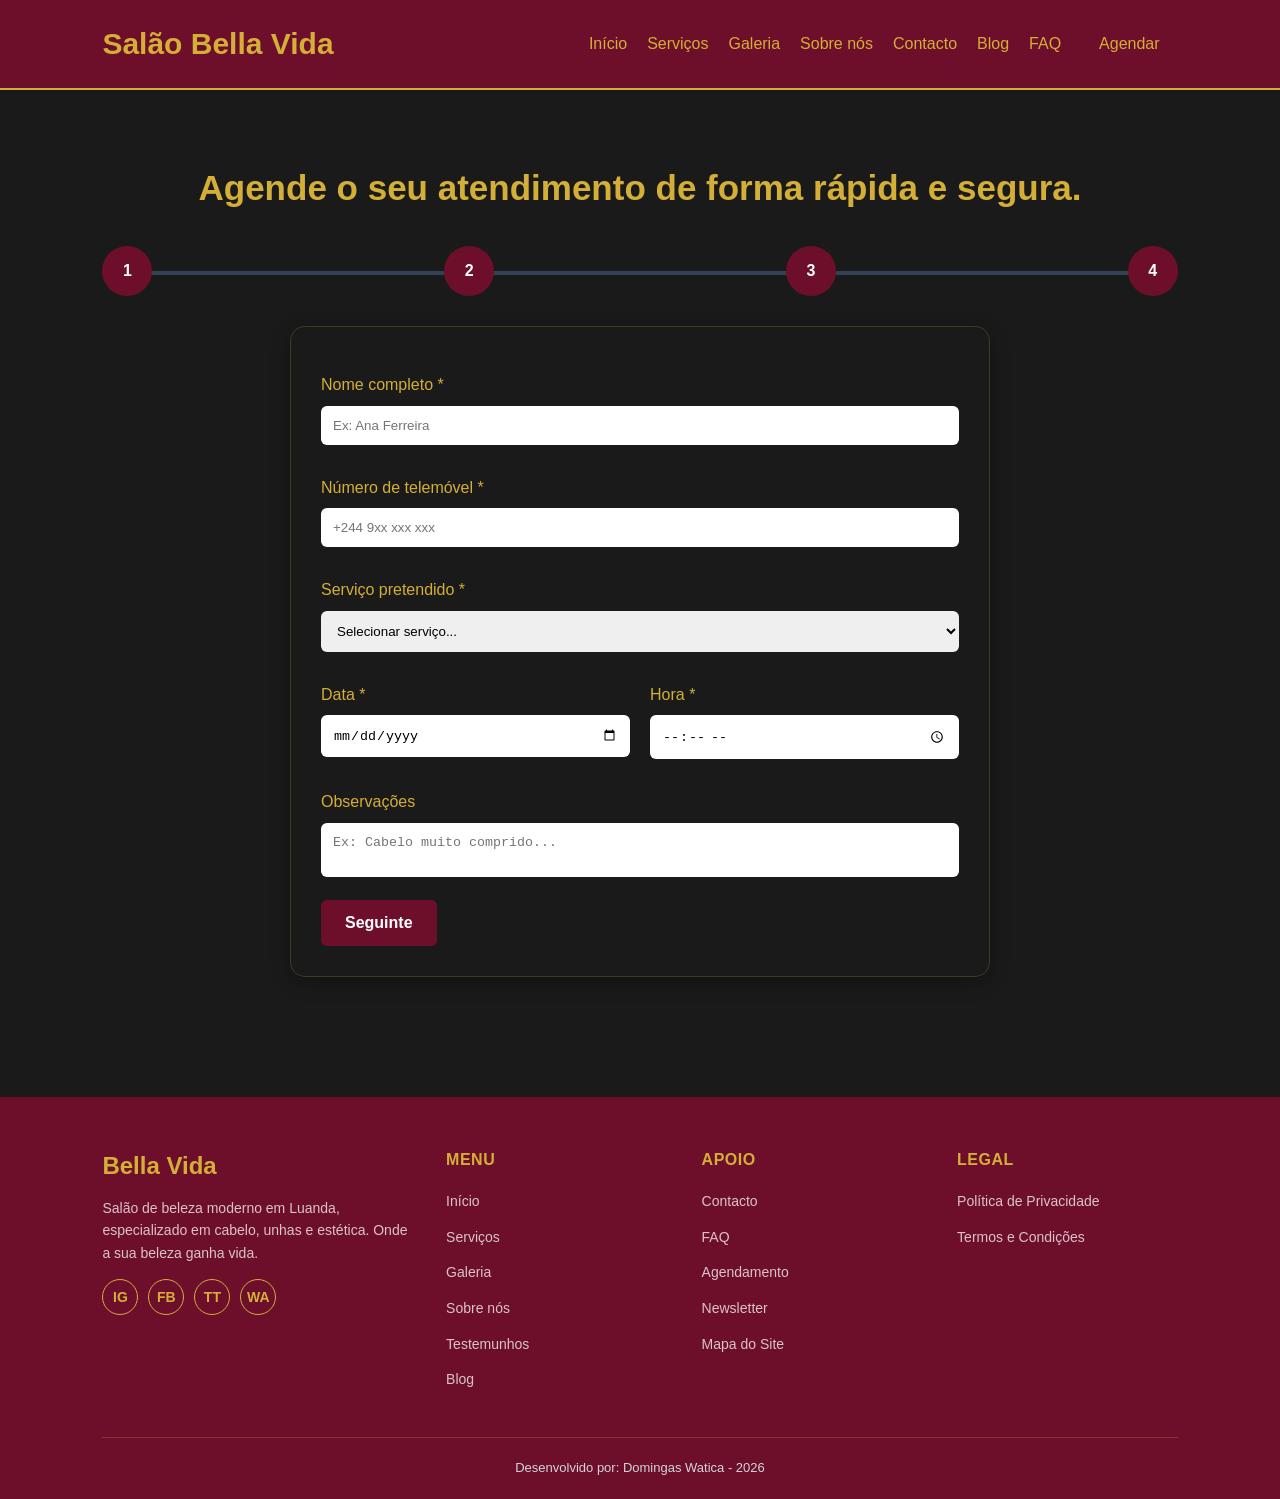
<file: HTML/agendamento.html>
<!DOCTYPE html>
<html lang="pt">
<head>
     <!-- Google tag (gtag.js) -->
<script async src="https://www.googletagmanager.com/gtag/js?id=G-Y61495QPPX"></script>
<script>
  window.dataLayer = window.dataLayer || [];
  function gtag(){dataLayer.push(arguments);}
  gtag('js', new Date());
  gtag('config', 'G-Y61495QPPX');
</script>
    <meta charset="UTF-8">
    <meta name="viewport" content="width=device-width, initial-scale=1.0">
    <meta name="description" content="Agende o seu atendimento no Salão Bella Vida de forma rápida e simples, online.">
    <title>Bella Vida | Agendamento</title>
    <link rel="stylesheet" href="../CSS/global.css">
    <link rel="stylesheet" href="../CSS/agendamento.css">
</head>
<body>
<header>
        <div class="logo">Salão Bella Vida</div>
        <div class="nav-acoes">
            
            <button class="menu-toggle" aria-label="Abrir menu" aria-expanded="false">
                <span></span><span></span><span></span>
            </button>
        </div>
        <nav>
            <a href="index.html">Início</a>
            <a href="servicos.html">Serviços</a>
            <a href="galeria.html">Galeria</a>
            <a href="sobre-nos.html">Sobre nós</a>
            <a href="contacto.html">Contacto</a>
            <a href="blog.html">Blog</a>
            <a href="faq.html">FAQ</a>
            <a href="agendamento.html" class="btn-nav">Agendar</a>
        </nav>
    </header>
<section class="agendamento">
    <h2>Agende o seu atendimento de forma rápida e segura.</h2>
    <div class="passos">
    <div class="passos-linha">
        <div class="passos-progresso" id="passosProgresso"></div>
    </div>
    <button type="button" class="passo">1</button>
    <button type="button" class="passo">2</button>
    <button type="button" class="passo">3</button>
    <button type="button" class="passo">4</button>
</div>
    
    <div class="agendamento">   
    <form id="form-agendamento" data-validar>
        <!-- ETAPA 1 -->
        <div class="etapa" id="etapa1">
            <div class="agendamento-box">
                <label for="nome">Nome completo *</label>
                <input id="nome" name="nome" type="text" placeholder="Ex: Ana Ferreira" required>

                <label for="telemovel">Número de telemóvel *</label>
                <input id="telemovel" name="telemovel" type="tel" placeholder="+244 9xx xxx xxx" required>

                <label for="servico">Serviço pretendido *</label>
                <select id="servico" name="servico" required>
                    <option value="">Selecionar serviço...</option>
                    <option>Corte Feminino</option>
                    <option>Coloração</option>
                    <option>Manicure</option>
                    <option>Estética</option>
                </select>

                <div class="linha-form">
                    <div>
                        <label for="data">Data *</label>
                        <input id="data" name="data" type="date" required>
                    </div>
                    <div>
                        <label for="hora">Hora *</label>
                        <input id="hora" name="hora" type="time" required>
                    </div>
                </div>

                <label for="observacoes">Observações</label>
                <textarea id="observacoes" name="observacoes" placeholder="Ex: Cabelo muito comprido..."></textarea>

                <button type="button" data-seguinte>Seguinte</button>
            </div>
        </div>

        <!-- ETAPA 2 -->
        <div class="etapa" id="etapa2">
            <div class="agendamento-box">
                <h3>Escolha um profissional</h3>
                <label for="profissional">Profissional *</label>
                <select id="profissional" name="profissional" required>
                    <option value="">Selecionar...</option>
                    <option>Leonor</option>
                    <option>Fátima</option>
                    <option>Carla</option>
                </select>
                <p>Escolha o profissional da sua preferência.</p>
                <div class="linha-form">
                    <button type="button" data-anterior>Anterior</button>
                    <button type="button" data-seguinte>Seguinte</button>
                </div>
            </div>
        </div>

        <!-- ETAPA 3 -->
        <div class="etapa" id="etapa3">
            <div class="agendamento-box">
                <h3>Confirmação automática</h3>
                <p>Receberás confirmação via WhatsApp ou email.</p>
                <label for="email-confirmacao">Email *</label>
                <input id="email-confirmacao" name="email" type="email" placeholder="Teu email" required>
                <label for="whatsapp-confirmacao">WhatsApp *</label>
                <input id="whatsapp-confirmacao" name="whatsapp" type="tel" placeholder="WhatsApp" required>
                <div class="linha-form">
                    <button type="button" data-anterior>Anterior</button>
                    <button type="button" data-seguinte>Seguinte</button>
                </div>
            </div>
        </div>

        <!-- ETAPA 4 -->
        <div class="etapa" id="etapa4">
            <div class="agendamento-box">
                <h3>Pagamento / Sinal</h3>
                <label for="pagamento">Forma de pagamento *</label>
                <select id="pagamento" name="pagamento" required>
                    <option value="">Selecionar...</option>
                    <option>Pagar no salão</option>
                    <option>Pagar sinal antecipado</option>
                </select>
                <p>O pagamento antecipado garante a reserva.</p>
                <div class="linha-form">
                    <button type="button" data-anterior>Anterior</button>
                    <button type="submit">Enviar pedido de marcação</button>
                </div>
                <p class="form-sucesso">Pedido de marcação enviado com sucesso! Entraremos em contacto em breve.</p>
            </div>
        </div>
    </form>
    </div>
</section>
<footer class="rodape">
        <div class="rodape-grelha">
            <div class="rodape-marca">
                <h3>Bella Vida</h3>
                <p>Salão de beleza moderno em Luanda, especializado em cabelo, unhas e estética. Onde a sua beleza ganha vida.</p>
                <div class="rodape-redes">
                    <a href="https://instagram.com" target="_blank" rel="noopener" aria-label="Instagram">IG</a>
                    <a href="https://facebook.com" target="_blank" rel="noopener" aria-label="Facebook">FB</a>
                    <a href="https://tiktok.com" target="_blank" rel="noopener" aria-label="TikTok">TT</a>
                    <a href="https://wa.me/244927959108" target="_blank" rel="noopener" aria-label="WhatsApp">WA</a>
                </div>
            </div>
            <div class="rodape-coluna">
                <h4>Menu</h4>
                <ul>
                    <li><a href="index.html">Início</a></li>
                    <li><a href="servicos.html">Serviços</a></li>
                    <li><a href="galeria.html">Galeria</a></li>
                    <li><a href="sobre-nos.html">Sobre nós</a></li>
                    <li><a href="testemunhos.html">Testemunhos</a></li>
                    <li><a href="blog.html">Blog</a></li>
                </ul>
            </div>
            <div class="rodape-coluna">
                <h4>Apoio</h4>
                <ul>
                    <li><a href="contacto.html">Contacto</a></li>
                    <li><a href="faq.html">FAQ</a></li>
                    <li><a href="agendamento.html">Agendamento</a></li>
                    <li><a href="newsletter.html">Newsletter</a></li>
                    <li><a href="mapa-site.html">Mapa do Site</a></li>
                </ul>
            </div>
            <div class="rodape-coluna">
                <h4>Legal</h4>
                <ul>
                    <li><a href="privacidade.html">Política de Privacidade</a></li>
                    <li><a href="termos.html">Termos e Condições</a></li>
                </ul>
            </div>
        </div>
        <div class="rodape-base">
            <p>Desenvolvido por: Domingas Watica - 2026</p>
        </div>
    </footer>
    <button class="voltar-topo" aria-label="Voltar ao topo">&uarr;</button>
    <script src="../JS/main.js" defer></script>
</body>
</html>
</file>
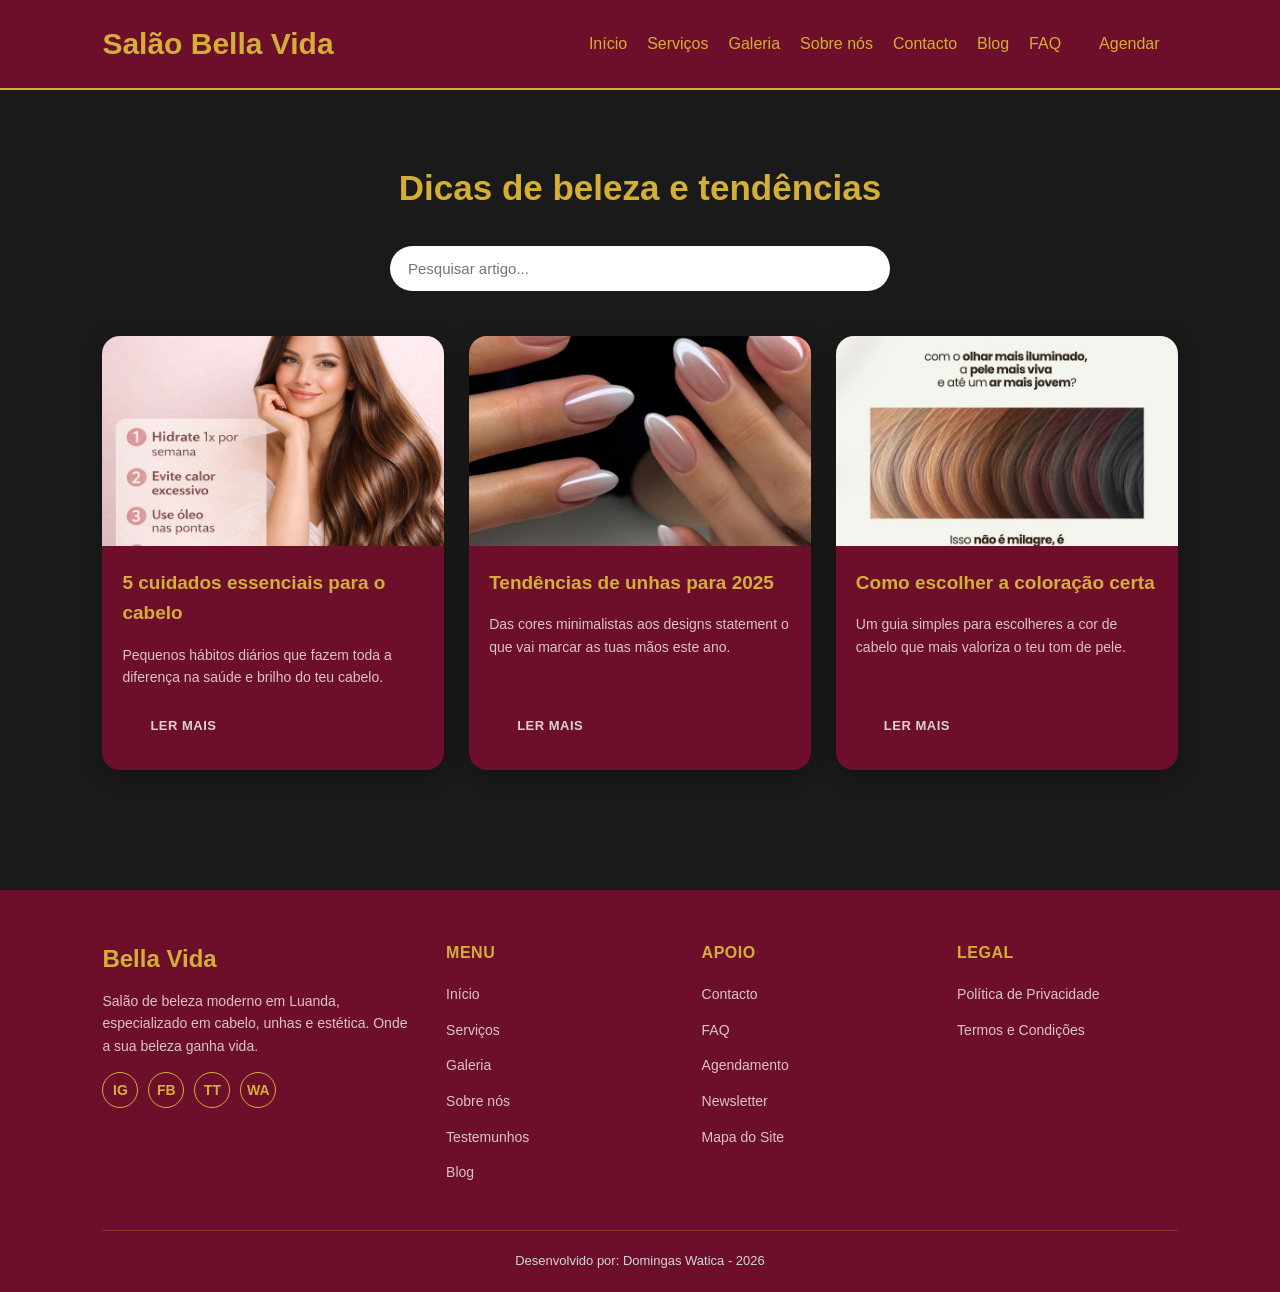
<file: HTML/blog.html>
<!DOCTYPE html>
<html lang="pt">
<head>
     <!-- Google tag (gtag.js) -->
<script async src="https://www.googletagmanager.com/gtag/js?id=G-Y61495QPPX"></script>
<script>
  window.dataLayer = window.dataLayer || [];
  function gtag(){dataLayer.push(arguments);}
  gtag('js', new Date());
  gtag('config', 'G-Y61495QPPX');
</script>
    <meta charset="UTF-8">
    <meta name="viewport" content="width=device-width, initial-scale=1.0">
    <meta name="description" content="Dicas de cuidados com o cabelo, unhas e estética no blog do Salão Bella Vida.">
    <title>Bella Vida | Blog</title>
    <link rel="stylesheet" href="../CSS/global.css">
    <link rel="stylesheet" href="../CSS/blog.css">
</head>
<body>
<header>
        <div class="logo">Salão Bella Vida</div>
        <div class="nav-acoes">
           
            <button class="menu-toggle" aria-label="Abrir menu" aria-expanded="false">
                <span></span><span></span><span></span>
            </button>
        </div>
        <nav>
            <a href="index.html">Início</a>
            <a href="servicos.html">Serviços</a>
            <a href="galeria.html">Galeria</a>
            <a href="sobre-nos.html">Sobre nós</a>
            <a href="contacto.html">Contacto</a>
            <a href="blog.html" class="link-activo">Blog</a>
            <a href="faq.html">FAQ</a>
            <a href="agendamento.html" class="btn-nav">Agendar</a>
        </nav>
    </header>
<section class="blog">
    <h2>Dicas de beleza e tendências</h2>
    <input type="text" id="pesquisaBlog" placeholder="Pesquisar artigo..." class="Pesquisar-blog">

    <div class="blog-grid">

        <div class="card post-card">
            <img src="../Midia/cuidados-para-o-cabelo.jpg" alt="Cuidados para o cabelo" class="blog-img-capa">
            <div class="post-conteudo">
                <h3>5 cuidados essenciais para o cabelo</h3>
                <p>Pequenos hábitos diários que fazem toda a diferença na saúde e brilho do teu cabelo.</p>
                <button type="button" class="blog-btn" data-post="cuidados-cabelo">Ler mais</button>
            </div>
        </div>

        <div class="card post-card">
            <img src="../Midia/unhas elegantes.jpg" alt="Tendências de unhas" class="blog-img-capa">
            <div class="post-conteudo">
                <h3>Tendências de unhas para 2025</h3>
                <p>Das cores minimalistas aos designs statement o que vai marcar as tuas mãos este ano.</p>
                <button type="button" class="blog-btn" data-post="tendencias-unhas">Ler mais</button>
            </div>
        </div>

        <div class="card post-card">
            <img src="../Midia/dica de coloracao.jpg" alt="Coloração ideal" class="blog-img-capa">
            <div class="post-conteudo">
                <h3>Como escolher a coloração certa</h3>
                <p>Um guia simples para escolheres a cor de cabelo que mais valoriza o teu tom de pele.</p>
                <button type="button" class="blog-btn" data-post="coloracao-certa">Ler mais</button>
            </div>
        </div>

    </div>

    <p class="blog-vazio" hidden>Nenhum artigo encontrado com essa pesquisa.</p>

    <div class="modal-blog" id="modalBlog">
        <div class="modal-blog-caixa">
            <button class="modal-blog-fechar" aria-label="Fechar">&times;</button>
            <div class="modal-blog-carrossel">
                <div class="modal-blog-pista"></div>
                <button class="blog-anterior" aria-label="Foto anterior">&#8249;</button>
                <button class="blog-seguinte" aria-label="Foto seguinte">&#8250;</button>
                <div class="blog-pontos"></div>
            </div>
            <div class="modal-blog-info">
                <h3 id="modalBlogTitulo"></h3>
                <div id="modalBlogCorpo"></div>
            </div>
        </div>
    </div>
</section>
<footer class="rodape">
        <div class="rodape-grelha">
            <div class="rodape-marca">
                <h3>Bella Vida</h3>
                <p>Salão de beleza moderno em Luanda, especializado em cabelo, unhas e estética. Onde a sua beleza ganha vida.</p>
                <div class="rodape-redes">
                    <a href="https://instagram.com" target="_blank" rel="noopener" aria-label="Instagram">IG</a>
                    <a href="https://facebook.com" target="_blank" rel="noopener" aria-label="Facebook">FB</a>
                    <a href="https://tiktok.com" target="_blank" rel="noopener" aria-label="TikTok">TT</a>
                    <a href="https://wa.me/244927959108" target="_blank" rel="noopener" aria-label="WhatsApp">WA</a>
                </div>
            </div>
            <div class="rodape-coluna">
                <h4>Menu</h4>
                <ul>
                    <li><a href="index.html">Início</a></li>
                    <li><a href="servicos.html">Serviços</a></li>
                    <li><a href="galeria.html">Galeria</a></li>
                    <li><a href="sobre-nos.html">Sobre nós</a></li>
                    <li><a href="testemunhos.html">Testemunhos</a></li>
                    <li><a href="blog.html">Blog</a></li>
                </ul>
            </div>
            <div class="rodape-coluna">
                <h4>Apoio</h4>
                <ul>
                    <li><a href="contacto.html">Contacto</a></li>
                    <li><a href="faq.html">FAQ</a></li>
                    <li><a href="agendamento.html">Agendamento</a></li>
                    <li><a href="newsletter.html">Newsletter</a></li>
                    <li><a href="mapa-site.html">Mapa do Site</a></li>
                </ul>
            </div>
            <div class="rodape-coluna">
                <h4>Legal</h4>
                <ul>
                    <li><a href="privacidade.html">Política de Privacidade</a></li>
                    <li><a href="termos.html">Termos e Condições</a></li>
                </ul>
            </div>
        </div>
        <div class="rodape-base">
            <p>Desenvolvido por: Domingas Watica - 2026</p>
        </div>
    </footer>
    <button class="voltar-topo" aria-label="Voltar ao topo">&uarr;</button>
    <script src="../JS/main.js" defer></script>
</body>
</html>
</file>
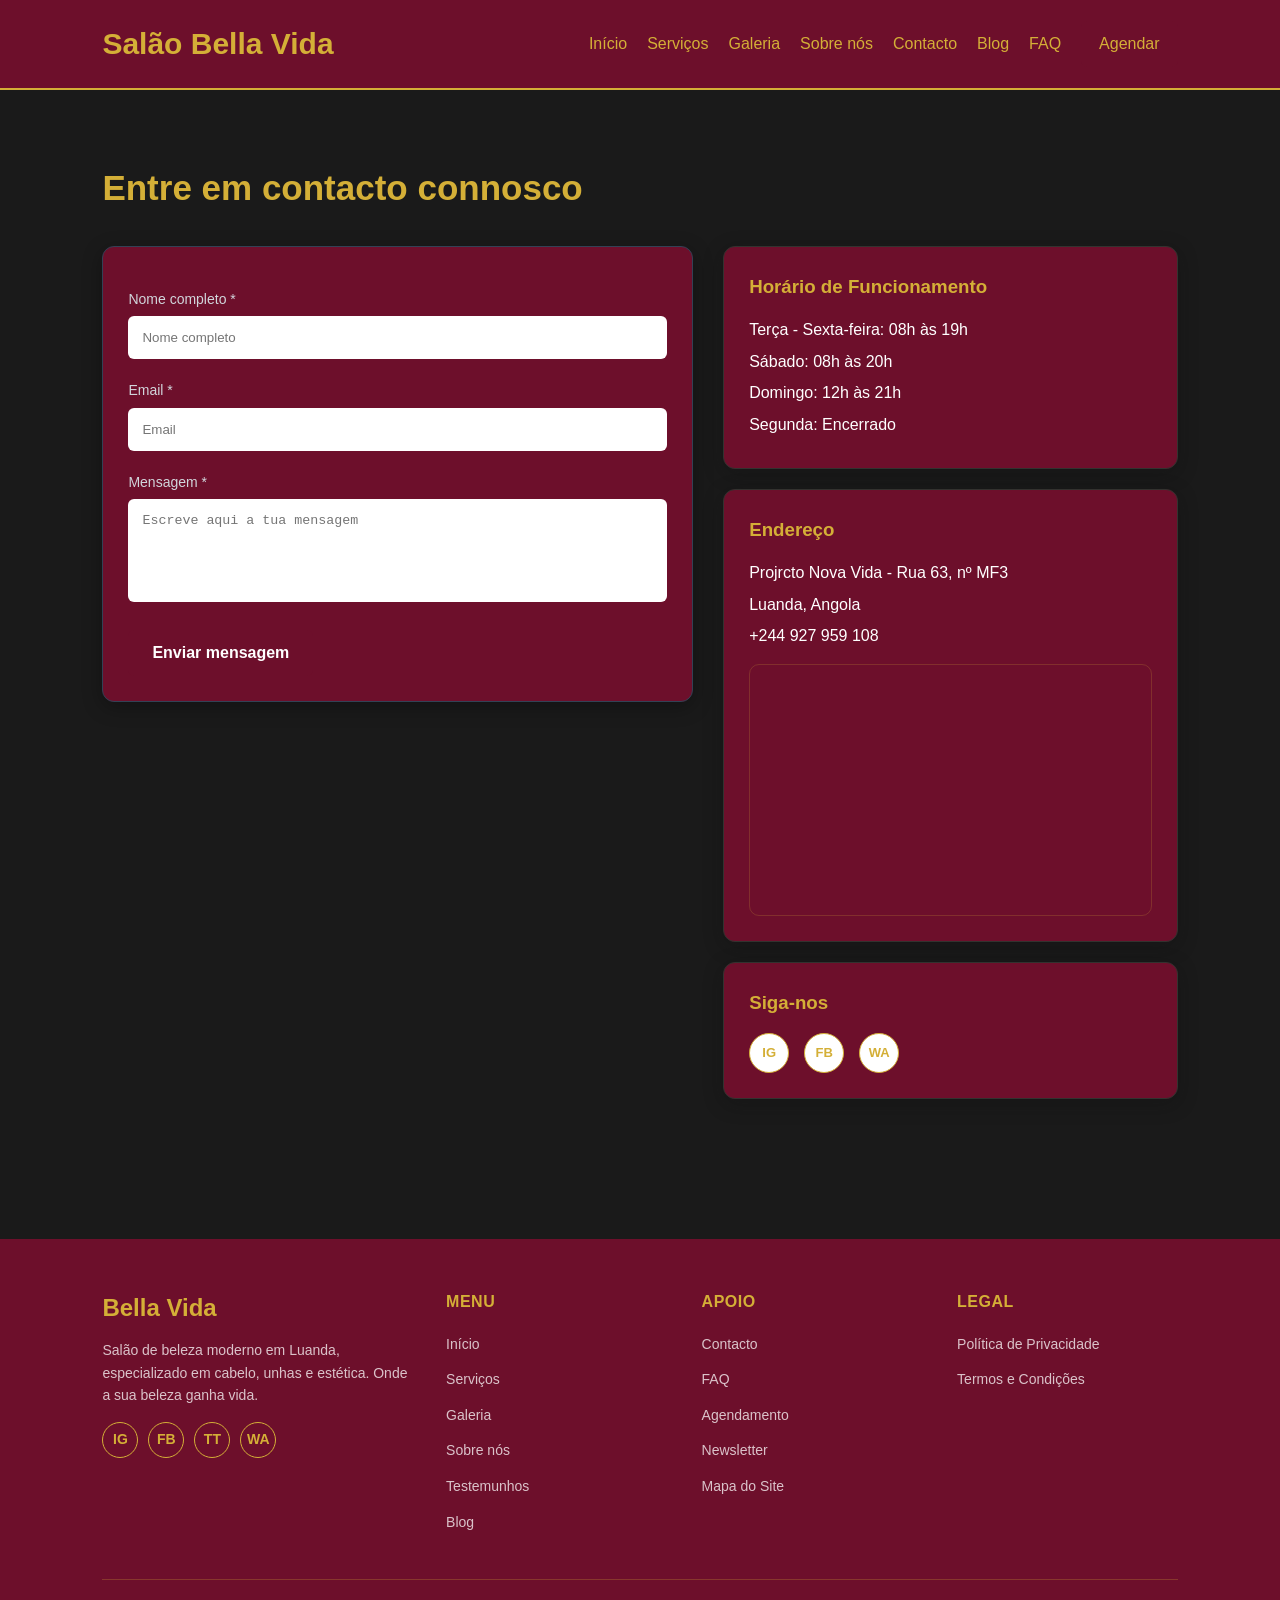
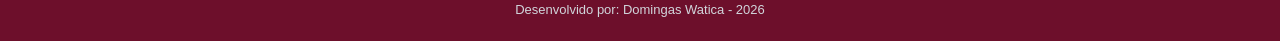
<file: HTML/contacto.html>
<!DOCTYPE html>
<html lang="pt">
<head>
     <!-- Google tag (gtag.js) -->
<script async src="https://www.googletagmanager.com/gtag/js?id=G-Y61495QPPX"></script>
<script>
  window.dataLayer = window.dataLayer || [];
  function gtag(){dataLayer.push(arguments);}
  gtag('js', new Date());
  gtag('config', 'G-Y61495QPPX');
</script>
<meta charset="UTF-8">
<meta name="viewport"
content="width=device-width, initial-scale=1.0">
<meta name="description" content="Contacte o Salão Bella Vida em Luanda — telefone, WhatsApp, endereço e horário de atendimento.">
<meta name="keywords"
content="salão de beleza, cabelo, unhas, estética, Luanda">
<meta name="author"
content="Domingas Watica">
<title>Bella Vida | Contacto</title>
<link rel="stylesheet" href="../CSS/global.css">
    <link rel="stylesheet"
href="../CSS/contacto.css">
</head>
<body>
<header>
        <div class="logo">Salão Bella Vida</div>
        <div class="nav-acoes">
            
            <button class="menu-toggle" aria-label="Abrir menu" aria-expanded="false">
                <span></span><span></span><span></span>
            </button>
        </div>
        <nav>
            <a href="index.html">Início</a>
            <a href="servicos.html">Serviços</a>
            <a href="galeria.html">Galeria</a>
            <a href="sobre-nos.html">Sobre nós</a>
            <a href="contacto.html" class="link-activo">Contacto</a>
            <a href="blog.html">Blog</a>
            <a href="faq.html">FAQ</a>
            <a href="agendamento.html" class="btn-nav">Agendar</a>
        </nav>
    </header>
<section class="contacto">
    <h2>Entre em contacto connosco</h2>
    <div class="contacto-grelha">
        <div class="contacto-box">
            <form id="form-contacto" data-validar>
                <label for="contacto-nome">Nome completo *</label>
                <input id="contacto-nome" name="nome" type="text" placeholder="Nome completo" required>
                <label for="contacto-email">Email *</label>
                <input id="contacto-email" name="email" type="email" placeholder="Email" required>
                <label for="contacto-mensagem">Mensagem *</label>
                <textarea id="contacto-mensagem" name="mensagem" rows="5" placeholder="Escreve aqui a tua mensagem" required></textarea>
                <button type="submit">Enviar mensagem</button>
                <p class="form-sucesso">Mensagem enviada com sucesso! Responderemos em breve.</p>
            </form>
        </div>

        <div class="contacto-info">
            <div class="info-bloco">
                <h3>Horário de Funcionamento</h3>
                <p>Terça - Sexta-feira: 08h às 19h</p>
                <p>Sábado: 08h às 20h</p>
                <p>Domingo: 12h às 21h</p>
                <p>Segunda: Encerrado</p>
            </div>

            <div class="info-bloco">
                <h3>Endereço</h3>
                <p>Projrcto Nova Vida - Rua 63, nº MF3</p>
                <p>Luanda, Angola</p>
                <p>+244 927 959 108</p>
                <div class="mapa-contentor">
                    <iframe
                        src="https://www.google.com/maps/embed?pb=!1m18!1m12!1m3!1d63472.5!2d13.234!3d-8.838!2m3!1f0!2f0!3f0!3m2!1i1024!2i768!4f13.1!3m3!1m2!1s0x0%3A0x0!2zOMKwNTAnMTYuOCJTIDEzwrAxNCcwMi40IkU!5e0!3m2!1spt!2sao"
                        width="100%"
                        height="250"
                        style="border:0;"
                        allowfullscreen=""
                        loading="lazy"
                        referrerpolicy="no-referrer-when-downgrade"
                        title="Localização do Salão Bella Vida">
                    </iframe>
                </div>
            </div>

            <div class="info-bloco redes-contacto">
                <h3>Siga-nos</h3>
                <div class="rodape-redes">
                    <a href="https://instagram.com" target="_blank" rel="noopener" aria-label="Instagram">IG</a>
                    <a href="https://facebook.com" target="_blank" rel="noopener" aria-label="Facebook">FB</a>
                    <a href="https://wa.me/244927959108" target="_blank" rel="noopener" aria-label="WhatsApp">WA</a>
                </div>
            </div>
        </div>
    </div>
</section>
<footer class="rodape">
        <div class="rodape-grelha">
            <div class="rodape-marca">
                <h3>Bella Vida</h3>
                <p>Salão de beleza moderno em Luanda, especializado em cabelo, unhas e estética. Onde a sua beleza ganha vida.</p>
                <div class="rodape-redes">
                    <a href="https://instagram.com" target="_blank" rel="noopener" aria-label="Instagram">IG</a>
                    <a href="https://facebook.com" target="_blank" rel="noopener" aria-label="Facebook">FB</a>
                    <a href="https://tiktok.com" target="_blank" rel="noopener" aria-label="TikTok">TT</a>
                    <a href="https://wa.me/244927959108" target="_blank" rel="noopener" aria-label="WhatsApp">WA</a>
                </div>
            </div>
            <div class="rodape-coluna">
                <h4>Menu</h4>
                <ul>
                    <li><a href="index.html">Início</a></li>
                    <li><a href="servicos.html">Serviços</a></li>
                    <li><a href="galeria.html">Galeria</a></li>
                    <li><a href="sobre-nos.html">Sobre nós</a></li>
                    <li><a href="testemunhos.html">Testemunhos</a></li>
                    <li><a href="blog.html">Blog</a></li>
                </ul>
            </div>
            <div class="rodape-coluna">
                <h4>Apoio</h4>
                <ul>
                    <li><a href="contacto.html">Contacto</a></li>
                    <li><a href="faq.html">FAQ</a></li>
                    <li><a href="agendamento.html">Agendamento</a></li>
                    <li><a href="newsletter.html">Newsletter</a></li>
                    <li><a href="mapa-site.html">Mapa do Site</a></li>
                </ul>
            </div>
            <div class="rodape-coluna">
                <h4>Legal</h4>
                <ul>
                    <li><a href="privacidade.html">Política de Privacidade</a></li>
                    <li><a href="termos.html">Termos e Condições</a></li>
                </ul>
            </div>
        </div>
        <div class="rodape-base">
            <p>Desenvolvido por: Domingas Watica - 2026</p>
        </div>
    </footer>
    <button class="voltar-topo" aria-label="Voltar ao topo">&uarr;</button>
    <script src="../JS/main.js" defer></script>
</body>
</html>
</file>
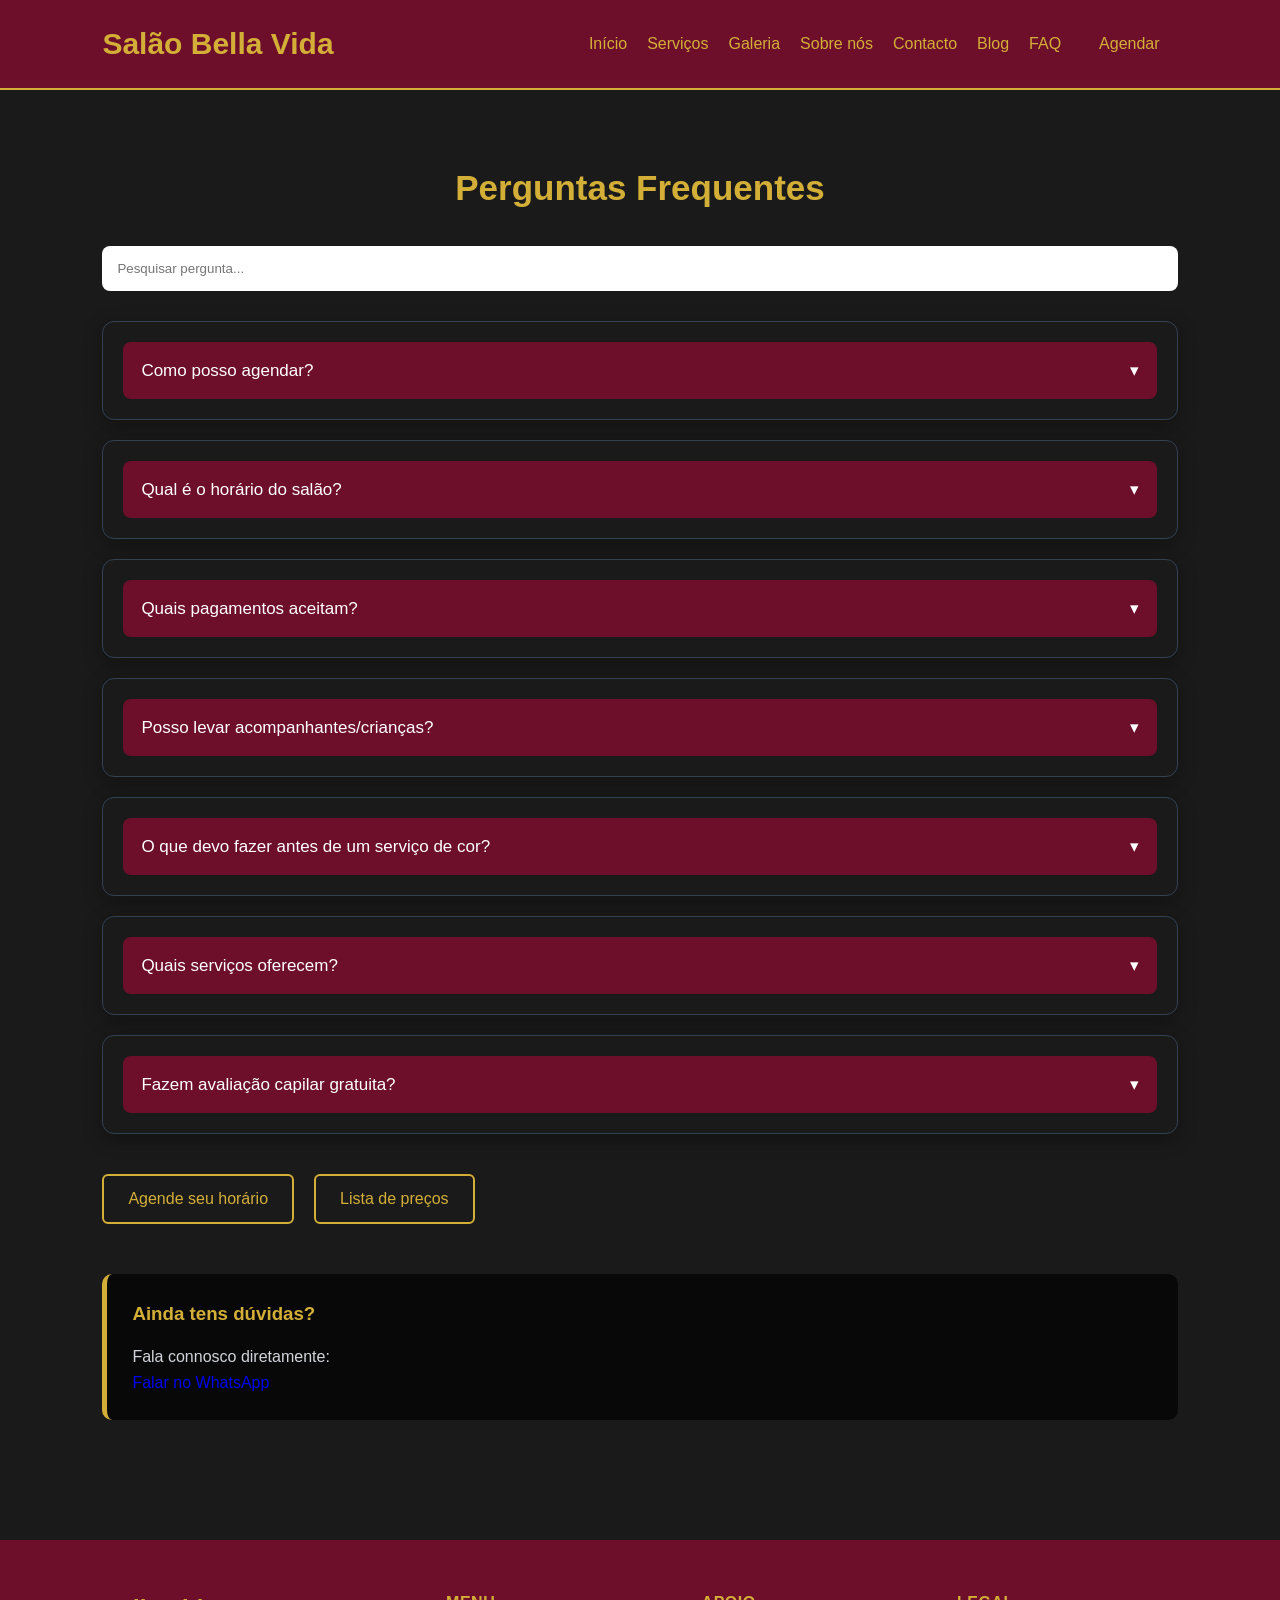
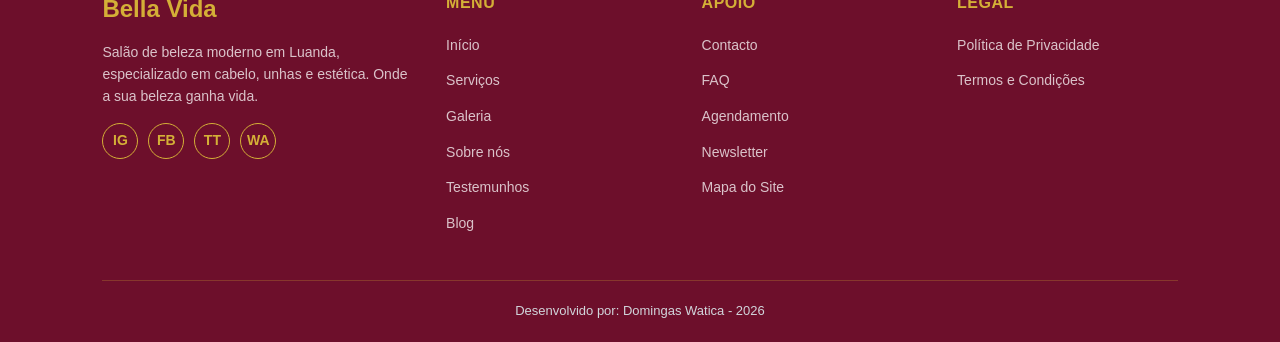
<file: HTML/faq.html>
<!DOCTYPE html>
<html lang="pt">
<head>
     <!-- Google tag (gtag.js) -->
<script async src="https://www.googletagmanager.com/gtag/js?id=G-Y61495QPPX"></script>
<script>
  window.dataLayer = window.dataLayer || [];
  function gtag(){dataLayer.push(arguments);}
  gtag('js', new Date());
  gtag('config', 'G-Y61495QPPX');
</script>
    <meta charset="UTF-8">
    <meta name="viewport"
    content="width=device-width, initial-scale=1.0">
    <meta name="description" content="Tire as suas dúvidas sobre agendamentos, pagamentos e serviços do Salão Bella Vida.">
    <title>Bella Vida | Perguntas Frequentes</title>
    <link rel="stylesheet" href="../CSS/global.css">
    <link rel="stylesheet"
    href="../CSS/faq.css">
</head>
<body>
<header>
        <div class="logo">Salão Bella Vida</div>
        <div class="nav-acoes">
            
            <button class="menu-toggle" aria-label="Abrir menu" aria-expanded="false">
                <span></span><span></span><span></span>
            </button>
        </div>
        <nav>
            <a href="index.html">Início</a>
            <a href="servicos.html">Serviços</a>
            <a href="galeria.html">Galeria</a>
            <a href="sobre-nos.html">Sobre nós</a>
            <a href="contacto.html">Contacto</a>
            <a href="blog.html">Blog</a>
            <a href="faq.html" class="link-activo">FAQ</a>
            <a href="agendamento.html" class="btn-nav">Agendar</a>
        </nav>
    </header>
<section class="faq">
    <h2>Perguntas Frequentes</h2>
    <input
    type="text"
    id="pesquisaFaq"
    placeholder="Pesquisar pergunta...">
    <div class="faq-item">
        <button class="faq-pergunta" type="button">
            <span>Como posso agendar?</span>
            <span class="faq-seta">&#9662;</span>
        </button>
        <div class="faq-resposta">
            <p>Podes agendar pelo site ou WhatsApp.</p>
        </div>
    </div>
    <div class="faq-item">
        <button class="faq-pergunta" type="button">
            <span>Qual é o horário do salão?</span>
            <span class="faq-seta">&#9662;</span>
        </button>
        <div class="faq-resposta">
            <p>Terça a Domingo, das 08h às 19h.</p>
        </div>
    </div>
    <div class="faq-item">
        <button class="faq-pergunta" type="button">
            <span>Quais pagamentos aceitam?</span>
            <span class="faq-seta">&#9662;</span>
        </button>
        <div class="faq-resposta">
            <p>Express, cache e multicaixa.</p>
        </div>
    </div>
    <div class="faq-item">
        <button class="faq-pergunta" type="button">
            <span>Posso levar acompanhantes/crianças?</span>
            <span class="faq-seta">&#9662;</span>
        </button>
        <div class="faq-resposta">
            <p>Sim, mas pedimos que tragam apenas se necessário, para manter o ambiente confortável para todos.</p>
        </div>
    </div>
    <div class="faq-item">
        <button class="faq-pergunta" type="button">
            <span>O que devo fazer antes de um serviço de cor?</span>
            <span class="faq-seta">&#9662;</span>
        </button>
        <div class="faq-resposta">
            <p>Recomendamos lavar o cabelo 24h antes e evitar produtos pesados no dia do atendimento.</p>
        </div>
    </div>
    <div class="faq-item">
        <button class="faq-pergunta" type="button">
            <span>Quais serviços oferecem?</span>
            <span class="faq-seta">&#9662;</span>
        </button>
        <div class="faq-resposta">
            <p>Cortes, coloração, tranças, limpeza facial, tratamento capilar e muito mais.</p>
        </div>
    </div>
    <div class="faq-item">
        <button class="faq-pergunta" type="button">
            <span>Fazem avaliação capilar gratuita?</span>
            <span class="faq-seta">&#9662;</span>
        </button>
        <div class="faq-resposta">
            <p>Sim, fazemos, para indicar o melhor tratamento para o seu cabelo.</p>
        </div>
    </div>
    <div class="faq-botoes">
        <a href="agendamento.html">
            <button class="btn-secundario">
                Agende seu horário
            </button>
        </a>
        <a href="servicos.html">
            <button class="btn-secundario">
                Lista de preços
            </button>
        </a>
    </div>
    <div class="faq-contacto">
    <h3>Ainda tens dúvidas?</h3>
    <p>Fala connosco diretamente:</p>
    <a href="https://wa.me/244927959108" target="_blank" rel="noopener" class="servico-btn">
        Falar no WhatsApp
    </a>
</div>
</section>
<footer class="rodape">
        <div class="rodape-grelha">
            <div class="rodape-marca">
                <h3>Bella Vida</h3>
                <p>Salão de beleza moderno em Luanda, especializado em cabelo, unhas e estética. Onde a sua beleza ganha vida.</p>
                <div class="rodape-redes">
                    <a href="https://instagram.com" target="_blank" rel="noopener" aria-label="Instagram">IG</a>
                    <a href="https://facebook.com" target="_blank" rel="noopener" aria-label="Facebook">FB</a>
                    <a href="https://tiktok.com" target="_blank" rel="noopener" aria-label="TikTok">TT</a>
                    <a href="https://wa.me/244927959108" target="_blank" rel="noopener" aria-label="WhatsApp">WA</a>
                </div>
            </div>
            <div class="rodape-coluna">
                <h4>Menu</h4>
                <ul>
                    <li><a href="index.html">Início</a></li>
                    <li><a href="servicos.html">Serviços</a></li>
                    <li><a href="galeria.html">Galeria</a></li>
                    <li><a href="sobre-nos.html">Sobre nós</a></li>
                    <li><a href="testemunhos.html">Testemunhos</a></li>
                    <li><a href="blog.html">Blog</a></li>
                </ul>
            </div>
            <div class="rodape-coluna">
                <h4>Apoio</h4>
                <ul>
                    <li><a href="contacto.html">Contacto</a></li>
                    <li><a href="faq.html">FAQ</a></li>
                    <li><a href="agendamento.html">Agendamento</a></li>
                    <li><a href="newsletter.html">Newsletter</a></li>
                    <li><a href="mapa-site.html">Mapa do Site</a></li>
                </ul>
            </div>
            <div class="rodape-coluna">
                <h4>Legal</h4>
                <ul>
                    <li><a href="privacidade.html">Política de Privacidade</a></li>
                    <li><a href="termos.html">Termos e Condições</a></li>
                </ul>
            </div>
        </div>
        <div class="rodape-base">
            <p>Desenvolvido por: Domingas Watica - 2026</p>
        </div>
    </footer>
    <button class="voltar-topo" aria-label="Voltar ao topo">&uarr;</button>
    <script src="../JS/main.js" defer></script>
</body>
</html>
</file>
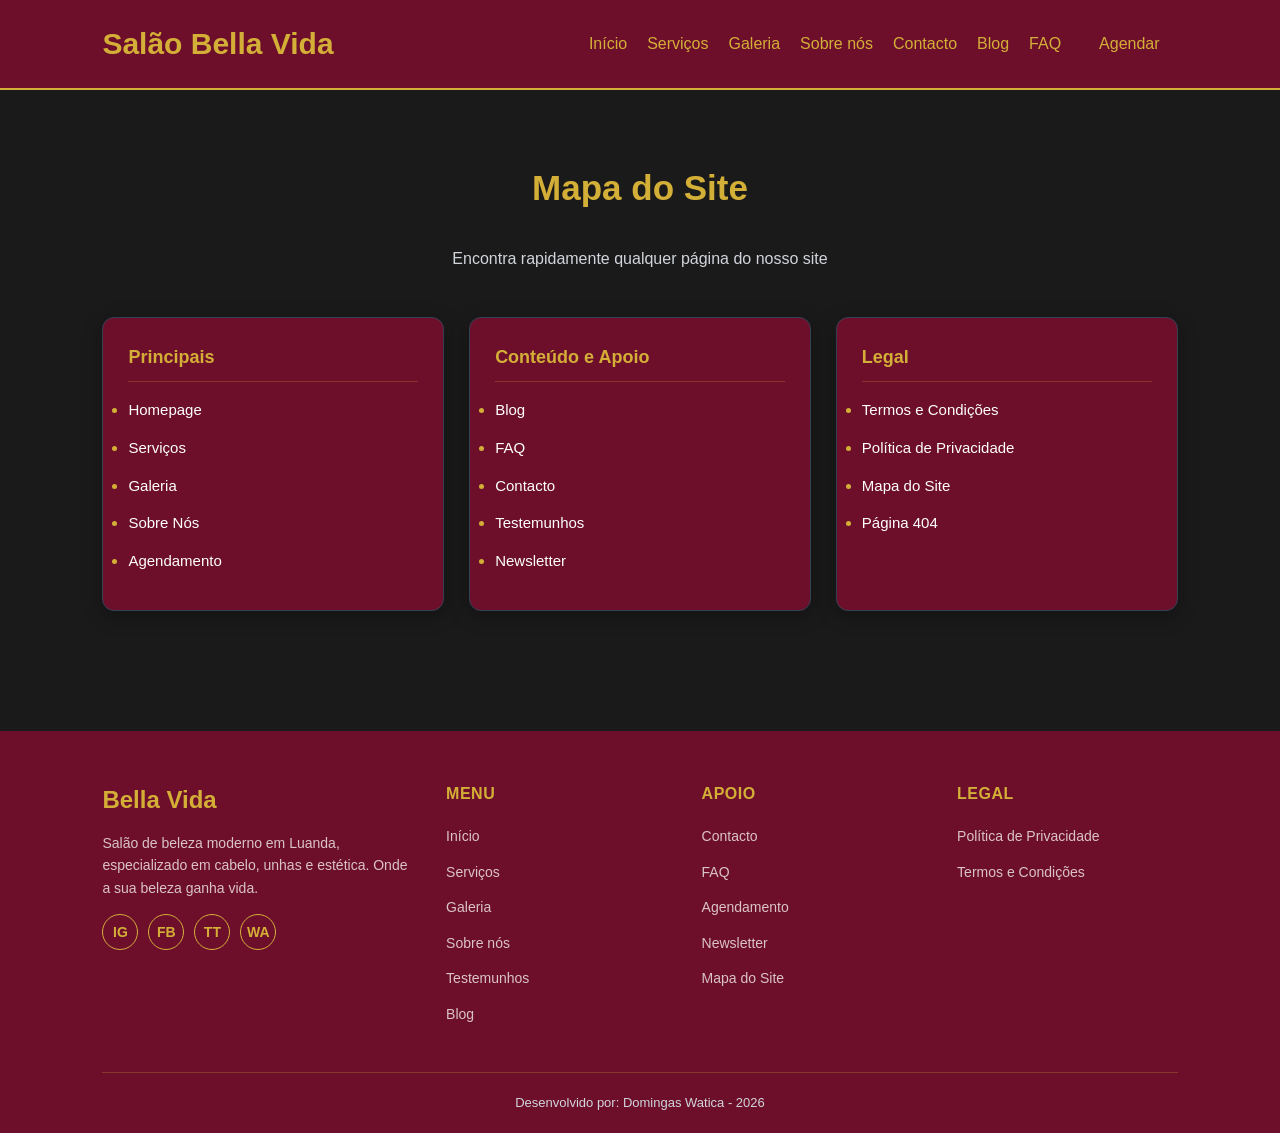
<file: HTML/mapa-site.html>
<!DOCTYPE html>
<html lang="pt">
<head>
     <!-- Google tag (gtag.js) -->
<script async src="https://www.googletagmanager.com/gtag/js?id=G-Y61495QPPX"></script>
<script>
  window.dataLayer = window.dataLayer || [];
  function gtag(){dataLayer.push(arguments);}
  gtag('js', new Date());
  gtag('config', 'G-Y61495QPPX');
</script>
    <meta charset="UTF-8">
    <meta name="viewport" content="width=device-width, initial-scale=1.0">
    <meta name="description" content="Mapa do site do Salão Bella Vida — encontre rapidamente todas as páginas.">
    <title>Bella Vida | Mapa do Site</title>
    <link rel="stylesheet" href="../CSS/global.css">
    <link rel="stylesheet" href="../CSS/mapa-site.css">
</head>
<body>
<header>
        <div class="logo">Salão Bella Vida</div>
        <div class="nav-acoes">
            
            <button class="menu-toggle" aria-label="Abrir menu" aria-expanded="false">
                <span></span><span></span><span></span>
            </button>
        </div>
        <nav>
            <a href="index.html">Início</a>
            <a href="servicos.html">Serviços</a>
            <a href="galeria.html">Galeria</a>
            <a href="sobre-nos.html">Sobre nós</a>
            <a href="contacto.html">Contacto</a>
            <a href="blog.html">Blog</a>
            <a href="faq.html">FAQ</a>
            <a href="agendamento.html" class="btn-nav">Agendar</a>
        </nav>
    </header>
<section class="mapa-site">
    <h2>Mapa do Site</h2>
    <p class="mapa-site-subtitulo">Encontra rapidamente qualquer página do nosso site</p>

    <div class="mapa-site-grid">

        <div class="card mapa-site-coluna">
            <h3>Principais</h3>
            <ul>
                <li><a href="index.html">Homepage</a></li>
                <li><a href="servicos.html">Serviços</a></li>
                <li><a href="galeria.html">Galeria</a></li>
                <li><a href="sobre-nos.html">Sobre Nós</a></li>
                <li><a href="agendamento.html">Agendamento</a></li>
            </ul>
        </div>

        <div class="card mapa-site-coluna">
            <h3>Conteúdo e Apoio</h3>
            <ul>
                <li><a href="blog.html">Blog</a></li>
                <li><a href="faq.html">FAQ</a></li>
                <li><a href="contacto.html">Contacto</a></li>
                <li><a href="testemunhos.html">Testemunhos</a></li>
                <li><a href="newsletter.html">Newsletter</a></li>
            </ul>
        </div>

        <div class="card mapa-site-coluna">
            <h3>Legal</h3>
            <ul>
                <li><a href="termos.html">Termos e Condições</a></li>
                <li><a href="privacidade.html">Política de Privacidade</a></li>
                <li><a href="mapa-site.html">Mapa do Site</a></li>
                <li><a href="404.html">Página 404</a></li>
            </ul>
        </div>

    </div>
</section>
<footer class="rodape">
        <div class="rodape-grelha">
            <div class="rodape-marca">
                <h3>Bella Vida</h3>
                <p>Salão de beleza moderno em Luanda, especializado em cabelo, unhas e estética. Onde a sua beleza ganha vida.</p>
                <div class="rodape-redes">
                    <a href="https://instagram.com" target="_blank" rel="noopener" aria-label="Instagram">IG</a>
                    <a href="https://facebook.com" target="_blank" rel="noopener" aria-label="Facebook">FB</a>
                    <a href="https://tiktok.com" target="_blank" rel="noopener" aria-label="TikTok">TT</a>
                    <a href="https://wa.me/244927959108" target="_blank" rel="noopener" aria-label="WhatsApp">WA</a>
                </div>
            </div>
            <div class="rodape-coluna">
                <h4>Menu</h4>
                <ul>
                    <li><a href="index.html">Início</a></li>
                    <li><a href="servicos.html">Serviços</a></li>
                    <li><a href="galeria.html">Galeria</a></li>
                    <li><a href="sobre-nos.html">Sobre nós</a></li>
                    <li><a href="testemunhos.html">Testemunhos</a></li>
                    <li><a href="blog.html">Blog</a></li>
                </ul>
            </div>
            <div class="rodape-coluna">
                <h4>Apoio</h4>
                <ul>
                    <li><a href="contacto.html">Contacto</a></li>
                    <li><a href="faq.html">FAQ</a></li>
                    <li><a href="agendamento.html">Agendamento</a></li>
                    <li><a href="newsletter.html">Newsletter</a></li>
                    <li><a href="mapa-site.html">Mapa do Site</a></li>
                </ul>
            </div>
            <div class="rodape-coluna">
                <h4>Legal</h4>
                <ul>
                    <li><a href="privacidade.html">Política de Privacidade</a></li>
                    <li><a href="termos.html">Termos e Condições</a></li>
                </ul>
            </div>
        </div>
        <div class="rodape-base">
            <p>Desenvolvido por: Domingas Watica - 2026</p>
        </div>
    </footer>
    <button class="voltar-topo" aria-label="Voltar ao topo">&uarr;</button>
    <script src="../JS/main.js" defer></script>
</body>
</html>
</file>
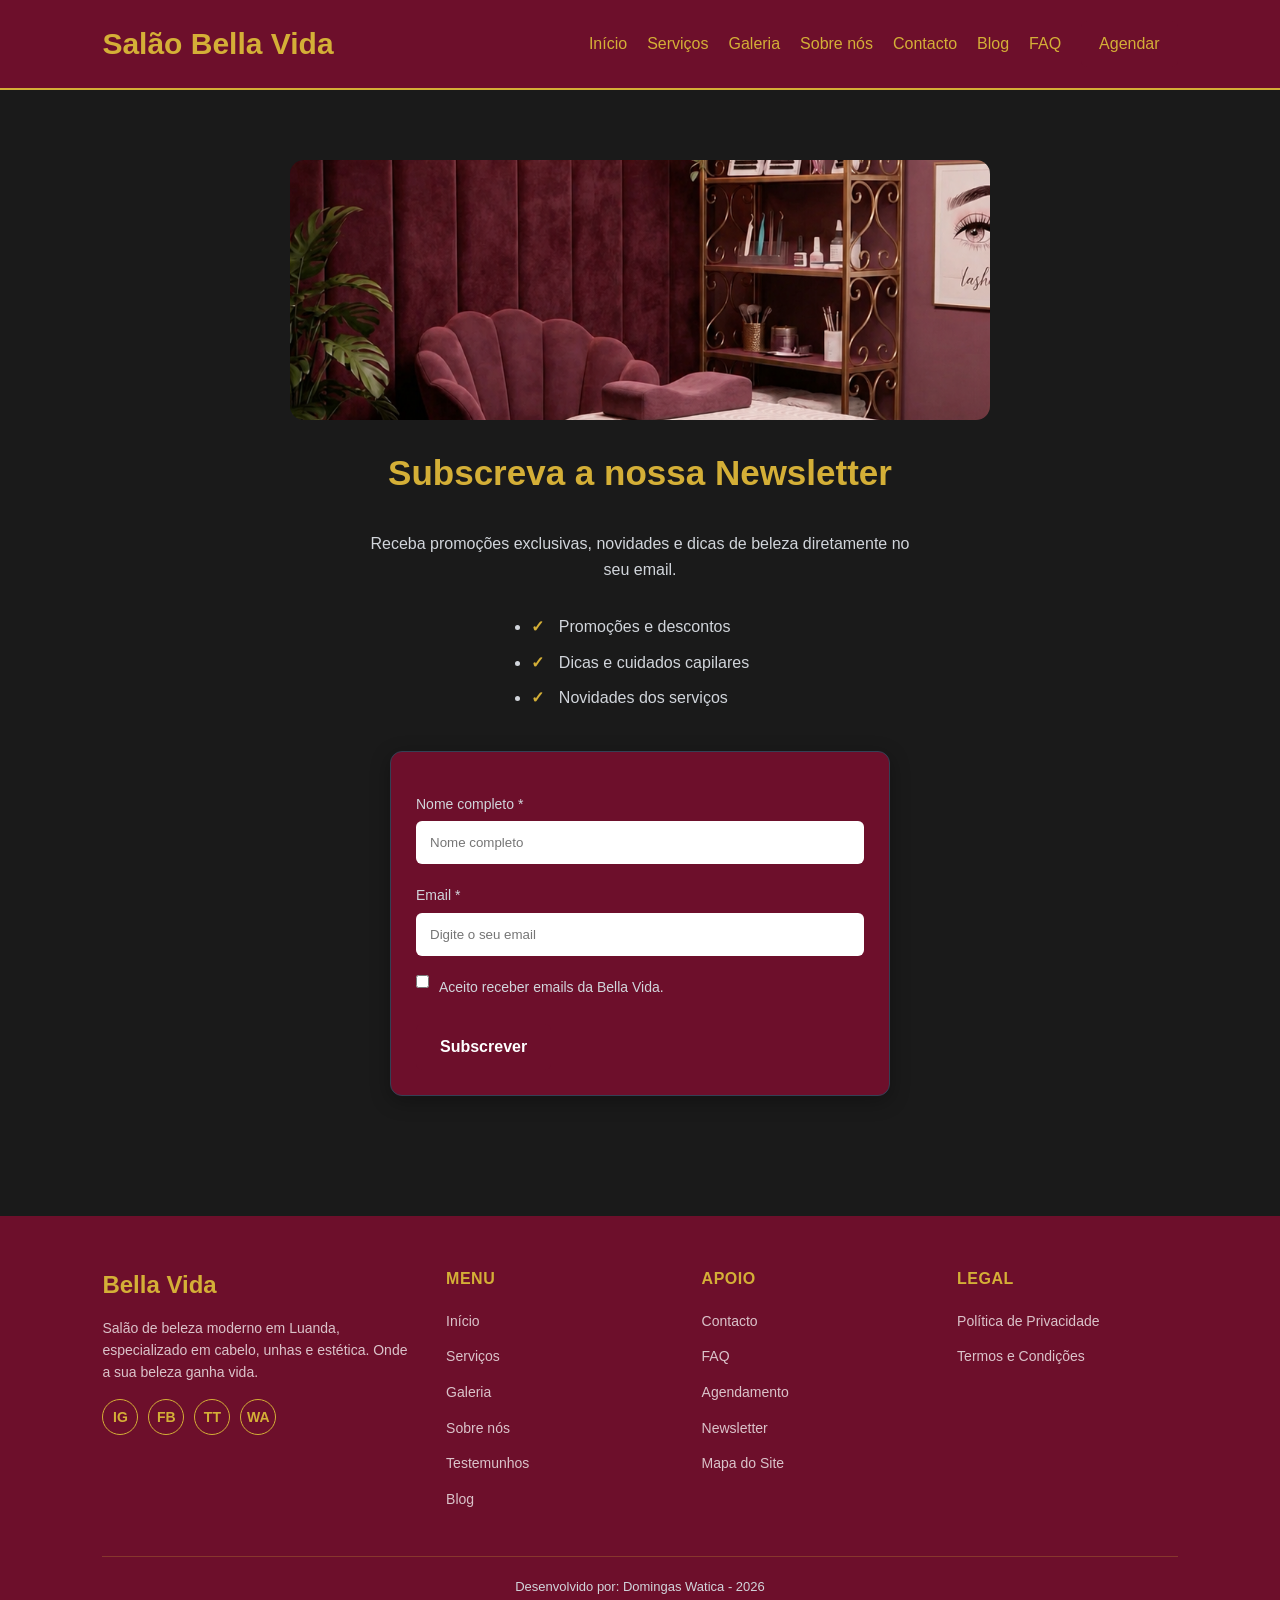
<file: HTML/newsletter.html>
<!DOCTYPE html>
<html lang="pt">
<head>
     <!-- Google tag (gtag.js) -->
<script async src="https://www.googletagmanager.com/gtag/js?id=G-Y61495QPPX"></script>
<script>
  window.dataLayer = window.dataLayer || [];
  function gtag(){dataLayer.push(arguments);}
  gtag('js', new Date());
  gtag('config', 'G-Y61495QPPX');
</script>
    <meta charset="UTF-8">
    <meta name="viewport" content="width=device-width, initial-scale=1.0">
    <meta name="description" content="Subscreva a newsletter do Salão Bella Vida e receba novidades e promoções em primeira mão.">
    <title>Bella Vida | Newsletter</title>
    <link rel="stylesheet" href="../CSS/global.css">
    <link rel="stylesheet" href="../CSS/newsletter.css">
</head>
<body>
<header>
        <div class="logo">Salão Bella Vida</div>
        <div class="nav-acoes">
            
            <button class="menu-toggle" aria-label="Abrir menu" aria-expanded="false">
                <span></span><span></span><span></span>
            </button>
        </div>
        <nav>
            <a href="index.html">Início</a>
            <a href="servicos.html">Serviços</a>
            <a href="galeria.html">Galeria</a>
            <a href="sobre-nos.html">Sobre nós</a>
            <a href="contacto.html">Contacto</a>
            <a href="blog.html">Blog</a>
            <a href="faq.html">FAQ</a>
            <a href="agendamento.html" class="btn-nav">Agendar</a>
        </nav>
    </header>
<section class="newsletter">
    <img
    src="../Midia/B.png"
    alt="Newsletter">
    <h2>
        Subscreva a nossa Newsletter
    </h2>
    <p>
        Receba promoções exclusivas,
        novidades e dicas de beleza
        diretamente no seu email.
    </p>
    <ul class="newsletter-beneficios">
    <li>Promoções e descontos</li>
    <li>Dicas e cuidados capilares</li>
    <li>Novidades dos serviços</li>
</ul>
     <div class="contacto-box">
        <form id="form-newsletter" data-validar>
            <label for="news-nome">Nome completo *</label>
            <input id="news-nome" name="nome" type="text" placeholder="Nome completo" required>
            <label for="news-email">Email *</label>
            <input id="news-email" name="email" type="email" placeholder="Digite o seu email" required>
            <div class="termos">
                <input type="checkbox" id="news-aceitar" name="aceitar" required>
                <label for="news-aceitar">Aceito receber emails da Bella Vida.</label>
            </div>
            <button type="submit">Subscrever</button>
            <p class="form-sucesso">Subscrição confirmada! Bem-vinda à família Bella Vida.</p>
        </form>
    </div>
</section>
<footer class="rodape">
        <div class="rodape-grelha">
            <div class="rodape-marca">
                <h3>Bella Vida</h3>
                <p>Salão de beleza moderno em Luanda, especializado em cabelo, unhas e estética. Onde a sua beleza ganha vida.</p>
                <div class="rodape-redes">
                    <a href="https://instagram.com" target="_blank" rel="noopener" aria-label="Instagram">IG</a>
                    <a href="https://facebook.com" target="_blank" rel="noopener" aria-label="Facebook">FB</a>
                    <a href="https://tiktok.com" target="_blank" rel="noopener" aria-label="TikTok">TT</a>
                    <a href="https://wa.me/244927959108" target="_blank" rel="noopener" aria-label="WhatsApp">WA</a>
                </div>
            </div>
            <div class="rodape-coluna">
                <h4>Menu</h4>
                <ul>
                    <li><a href="index.html">Início</a></li>
                    <li><a href="servicos.html">Serviços</a></li>
                    <li><a href="galeria.html">Galeria</a></li>
                    <li><a href="sobre-nos.html">Sobre nós</a></li>
                    <li><a href="testemunhos.html">Testemunhos</a></li>
                    <li><a href="blog.html">Blog</a></li>
                </ul>
            </div>
            <div class="rodape-coluna">
                <h4>Apoio</h4>
                <ul>
                    <li><a href="contacto.html">Contacto</a></li>
                    <li><a href="faq.html">FAQ</a></li>
                    <li><a href="agendamento.html">Agendamento</a></li>
                    <li><a href="newsletter.html">Newsletter</a></li>
                    <li><a href="mapa-site.html">Mapa do Site</a></li>
                </ul>
            </div>
            <div class="rodape-coluna">
                <h4>Legal</h4>
                <ul>
                    <li><a href="privacidade.html">Política de Privacidade</a></li>
                    <li><a href="termos.html">Termos e Condições</a></li>
                </ul>
            </div>
        </div>
        <div class="rodape-base">
            <p>Desenvolvido por: Domingas Watica - 2026</p>
        </div>
    </footer>
    <button class="voltar-topo" aria-label="Voltar ao topo">&uarr;</button>
    <script src="../JS/main.js" defer></script>
</body>
</html>
</file>
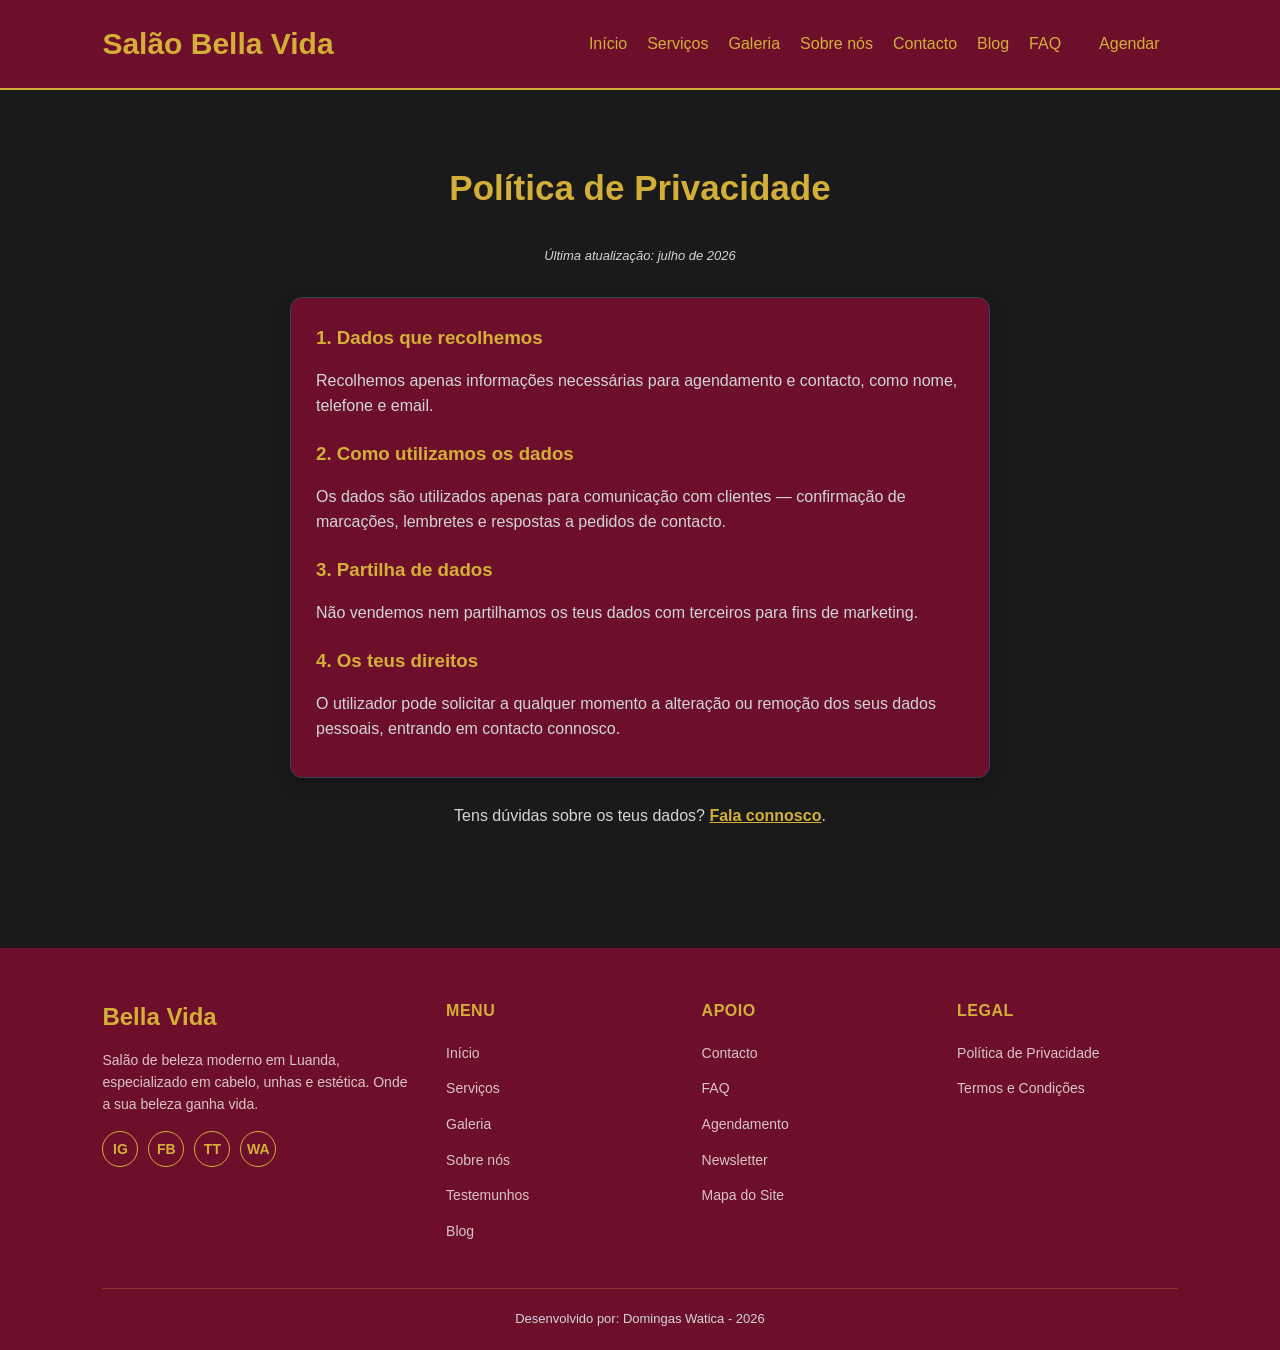
<file: HTML/privacidade.html>
<!DOCTYPE html>
<html lang="pt">
<head>
     <!-- Google tag (gtag.js) -->
<script async src="https://www.googletagmanager.com/gtag/js?id=G-Y61495QPPX"></script>
<script>
  window.dataLayer = window.dataLayer || [];
  function gtag(){dataLayer.push(arguments);}
  gtag('js', new Date());
  gtag('config', 'G-Y61495QPPX');
</script>
    <meta charset="UTF-8">
    <meta name="viewport" content="width=device-width, initial-scale=1.0">
    <meta name="description" content="Política de privacidade do Salão Bella Vida — saiba como tratamos os seus dados pessoais.">
    <title>Bella Vida | Política de Privacidade</title>
    <link rel="stylesheet" href="../CSS/global.css">
    <link rel="stylesheet" href="../CSS/privacidade.css">
</head>
<body>
<header>
        <div class="logo">Salão Bella Vida</div>
        <div class="nav-acoes">
            
            <button class="menu-toggle" aria-label="Abrir menu" aria-expanded="false">
                <span></span><span></span><span></span>
            </button>
        </div>
        <nav>
            <a href="index.html">Início</a>
            <a href="servicos.html">Serviços</a>
            <a href="galeria.html">Galeria</a>
            <a href="sobre-nos.html">Sobre nós</a>
            <a href="contacto.html">Contacto</a>
            <a href="blog.html">Blog</a>
            <a href="faq.html">FAQ</a>
            <a href="agendamento.html" class="btn-nav">Agendar</a>
        </nav>
    </header>
<section class="privacidade">
    <h2>Política de Privacidade</h2>
    <p class="privacidade-data">Última atualização: julho de 2026</p>
    <div class="card">
        <h3>1. Dados que recolhemos</h3>
        <p>Recolhemos apenas informações necessárias para agendamento e contacto, como nome, telefone e email.</p>

        <h3>2. Como utilizamos os dados</h3>
        <p>Os dados são utilizados apenas para comunicação com clientes — confirmação de marcações, lembretes e respostas a pedidos de contacto.</p>

        <h3>3. Partilha de dados</h3>
        <p>Não vendemos nem partilhamos os teus dados com terceiros para fins de marketing.</p>

        <h3>4. Os teus direitos</h3>
        <p>O utilizador pode solicitar a qualquer momento a alteração ou remoção dos seus dados pessoais, entrando em contacto connosco.</p>
    </div>
    <p class="privacidade-contacto">
        Tens dúvidas sobre os teus dados? <a href="contacto.html">Fala connosco</a>.
    </p>
</section>
<footer class="rodape">
        <div class="rodape-grelha">
            <div class="rodape-marca">
                <h3>Bella Vida</h3>
                <p>Salão de beleza moderno em Luanda, especializado em cabelo, unhas e estética. Onde a sua beleza ganha vida.</p>
                <div class="rodape-redes">
                    <a href="https://instagram.com" target="_blank" rel="noopener" aria-label="Instagram">IG</a>
                    <a href="https://facebook.com" target="_blank" rel="noopener" aria-label="Facebook">FB</a>
                    <a href="https://tiktok.com" target="_blank" rel="noopener" aria-label="TikTok">TT</a>
                    <a href="https://wa.me/244927959108" target="_blank" rel="noopener" aria-label="WhatsApp">WA</a>
                </div>
            </div>
            <div class="rodape-coluna">
                <h4>Menu</h4>
                <ul>
                    <li><a href="index.html">Início</a></li>
                    <li><a href="servicos.html">Serviços</a></li>
                    <li><a href="galeria.html">Galeria</a></li>
                    <li><a href="sobre-nos.html">Sobre nós</a></li>
                    <li><a href="testemunhos.html">Testemunhos</a></li>
                    <li><a href="blog.html">Blog</a></li>
                </ul>
            </div>
            <div class="rodape-coluna">
                <h4>Apoio</h4>
                <ul>
                    <li><a href="contacto.html">Contacto</a></li>
                    <li><a href="faq.html">FAQ</a></li>
                    <li><a href="agendamento.html">Agendamento</a></li>
                    <li><a href="newsletter.html">Newsletter</a></li>
                    <li><a href="mapa-site.html">Mapa do Site</a></li>
                </ul>
            </div>
            <div class="rodape-coluna">
                <h4>Legal</h4>
                <ul>
                    <li><a href="privacidade.html">Política de Privacidade</a></li>
                    <li><a href="termos.html">Termos e Condições</a></li>
                </ul>
            </div>
        </div>
        <div class="rodape-base">
            <p>Desenvolvido por: Domingas Watica - 2026</p>
        </div>
    </footer>
    <button class="voltar-topo" aria-label="Voltar ao topo">&uarr;</button>
    <script src="../JS/main.js" defer></script>
</body>
</html>
</file>
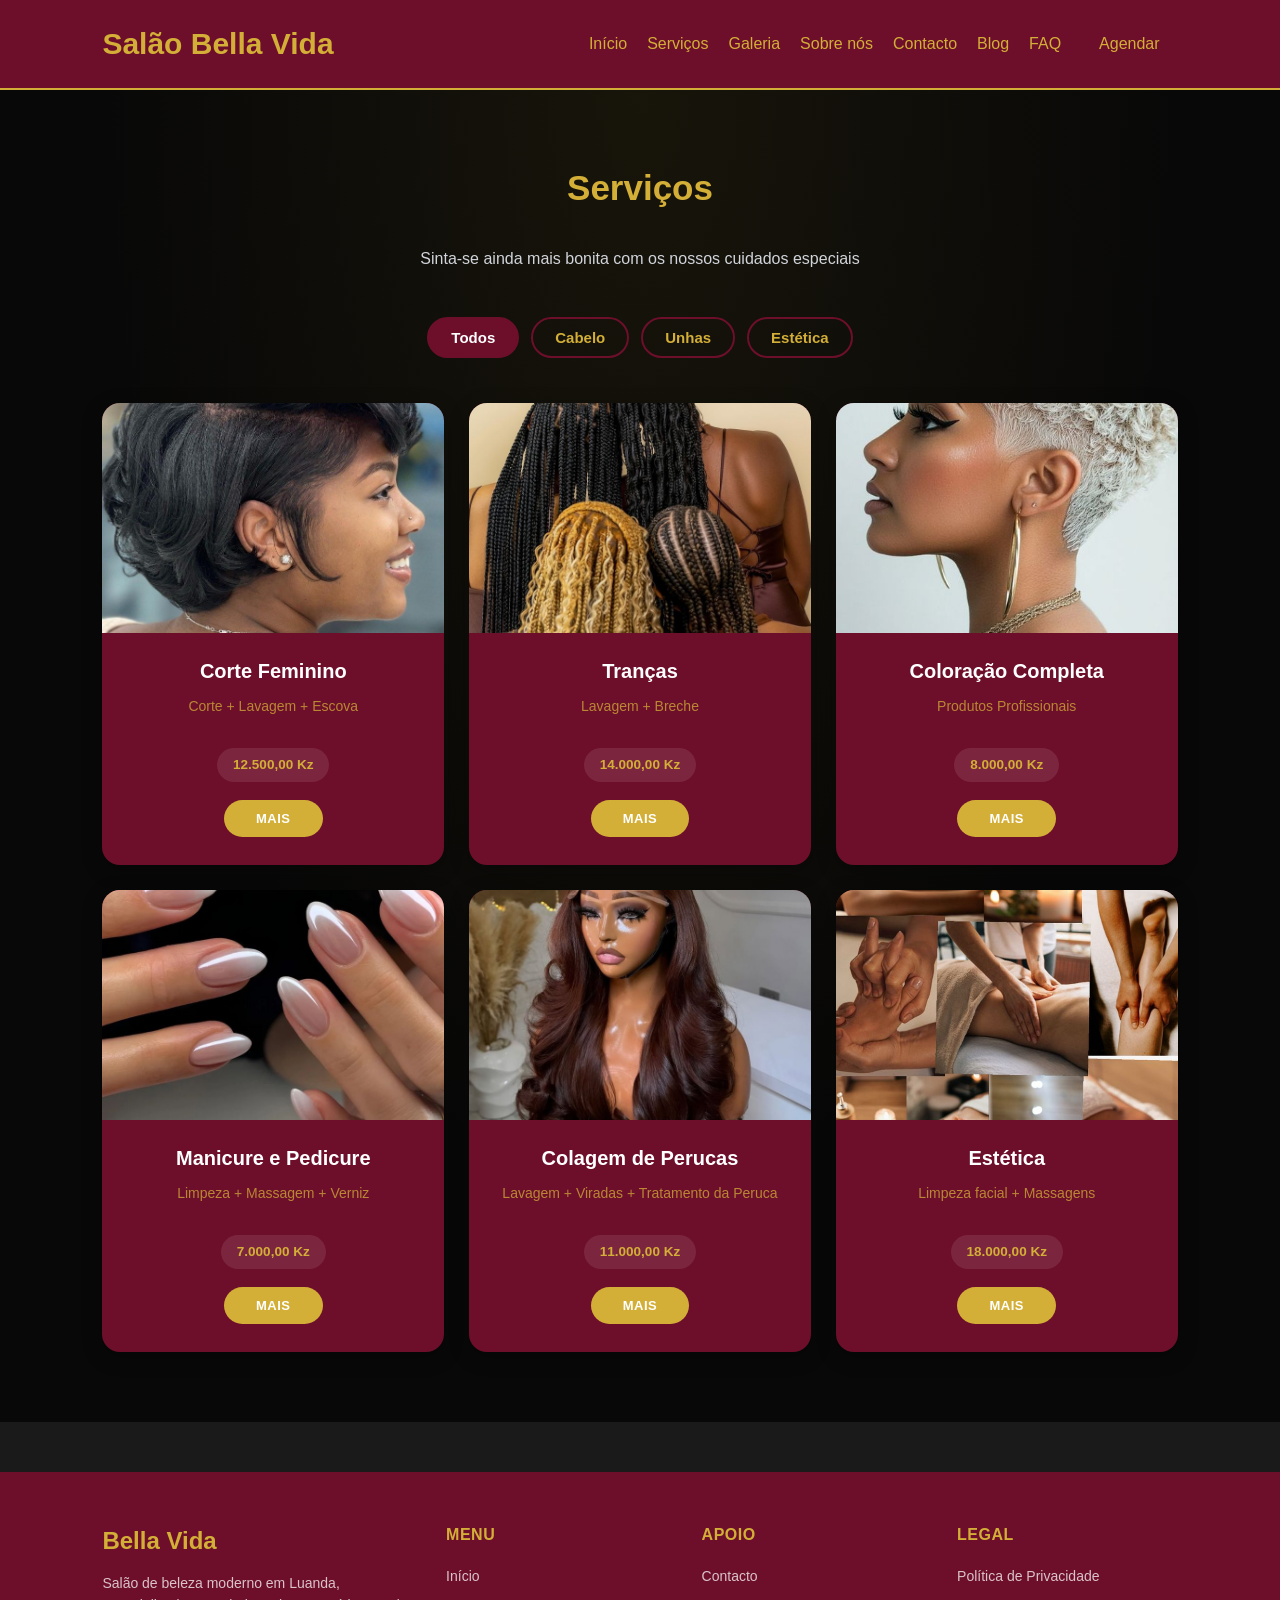
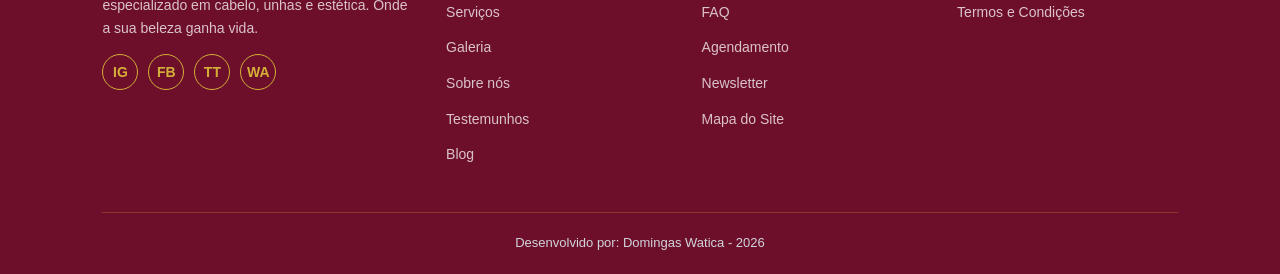
<file: HTML/servicos.html>
<!DOCTYPE html>
<html lang="pt">
<head>
     <!-- Google tag (gtag.js) -->
<script async src="https://www.googletagmanager.com/gtag/js?id=G-Y61495QPPX"></script>
<script>
  window.dataLayer = window.dataLayer || [];
  function gtag(){dataLayer.push(arguments);}
  gtag('js', new Date());
  gtag('config', 'G-Y61495QPPX');
</script>
    <meta charset="UTF-8">
    <meta name="viewport" content="width=device-width, initial-scale=1.0">
    <meta name="description" content="Conheça os serviços do Salão Bella Vida: cortes, coloração, tranças, manicure, pedicure e tratamentos de estética em Luanda.">
    <title>Bella Vida | Serviços</title>
    <link rel="stylesheet" href="../CSS/global.css">
    <link rel="stylesheet" href="../CSS/servico.css">
</head>
<body>
<header>
        <div class="logo">Salão Bella Vida</div>
        <div class="nav-acoes">
            
            <button class="menu-toggle" aria-label="Abrir menu" aria-expanded="false">
                <span></span><span></span><span></span>
            </button>
        </div>
        <nav>
            <a href="index.html">Início</a>
            <a href="servicos.html" class="link-activo">Serviços</a>
            <a href="galeria.html">Galeria</a>
            <a href="sobre-nos.html">Sobre nós</a>
            <a href="contacto.html">Contacto</a>
            <a href="blog.html">Blog</a>
            <a href="faq.html">FAQ</a>
            <a href="agendamento.html" class="btn-nav">Agendar</a>
        </nav>
    </header>
<section class="servicos">
    <h2>Serviços</h2>
    <p class="servicos-subtitulo">Sinta-se ainda mais bonita com os nossos cuidados especiais</p>
    <div class="Filtros-galeria">
        <button class="filtro-btn activo" data-filtro="Todos">Todos</button>
        <button class="filtro-btn" data-filtro="Cabelo">Cabelo</button>
        <button class="filtro-btn" data-filtro="Unhas">Unhas</button>
        <button class="filtro-btn" data-filtro="Estetica">Estética</button>
    </div>

    <div class="servicos-grid">

        <div class="card servicos-card" data-categoria="Cabelo">
            <img src="../Midia/corte-femenino.jpg" alt="Corte Feminino" class="servico-foto" onclick="abrirImagem(this.src)">
            <div class="servico-conteudo">
                <h3>Corte Feminino</h3>
                <p>Corte + Lavagem + Escova</p>
                <span class="servico-preco">12.500,00 Kz</span>
                <button type="button" class="servico-btn" data-servico="corte-feminino">Mais</button>
            </div>
        </div>

        <div class="card servicos-card" data-categoria="Cabelo">
            <img src="../Midia/trancas diferentes.jpg" alt="Tranças" class="servico-foto" onclick="abrirImagem(this.src)">
            <div class="servico-conteudo">
                <h3>Tranças</h3>
                <p>Lavagem + Breche</p>
                <span class="servico-preco">14.000,00 Kz</span>
                <button type="button" class="servico-btn" data-servico="trancas">Mais</button>
            </div>
        </div>

        <div class="card servicos-card" data-categoria="Cabelo">
            <img src="../Midia/coloracao2.jpg" alt="Coloração" class="servico-foto" onclick="abrirImagem(this.src)">
            <div class="servico-conteudo">
                <h3>Coloração Completa</h3>
                <p>Produtos Profissionais</p>
                <span class="servico-preco">8.000,00 Kz</span>
                <button type="button" class="servico-btn" data-servico="coloracao">Mais</button>
            </div>
        </div>

        <div class="card servicos-card" data-categoria="Unhas">
            <img src="../Midia/unhas elegantes.jpg" alt="Manicure e Pedicure" class="servico-foto" onclick="abrirImagem(this.src)">
            <div class="servico-conteudo">
                <h3>Manicure e Pedicure</h3>
                <p>Limpeza + Massagem + Verniz</p>
                <span class="servico-preco">7.000,00 Kz</span>
                <button type="button" class="servico-btn" data-servico="manicure-pedicure">Mais</button>
            </div>
        </div>

        <div class="card servicos-card" data-categoria="Cabelo">
            <img src="../Midia/piruca2.jpg" alt="Colagem de Perucas" class="servico-foto" onclick="abrirImagem(this.src)">
            <div class="servico-conteudo">
                <h3>Colagem de Perucas</h3>
                <p>Lavagem + Viradas + Tratamento da Peruca</p>
                <span class="servico-preco">11.000,00 Kz</span>
                <button type="button" class="servico-btn" data-servico="perucas">Mais</button>
            </div>
        </div>

        <div class="card servicos-card" data-categoria="Estetica">
            <img src="../Midia/estetica 2.jpg" alt="Estética" class="servico-foto" onclick="abrirImagem(this.src)">
            <div class="servico-conteudo">
                <h3>Estética</h3>
                <p>Limpeza facial + Massagens</p>
                <span class="servico-preco">18.000,00 Kz</span>
                <button type="button" class="servico-btn" data-servico="estetica">Mais</button>
            </div>
        </div>

    </div>

    <div class="modal-servico" id="modalServico">
        <div class="modal-servico-caixa">
            <button class="modal-servico-fechar" aria-label="Fechar">&times;</button>
            <div class="modal-servico-carrossel">
                <div class="modal-servico-pista"></div>
                <button class="mini-anterior" aria-label="Foto anterior">&#8249;</button>
                <button class="mini-seguinte" aria-label="Foto seguinte">&#8250;</button>
                <div class="mini-pontos"></div>
            </div>
            <div class="modal-servico-info">
                <h3 id="modalServicoTitulo"></h3>
                <p id="modalServicoDescricao"></p>
                <span class="servico-preco" id="modalServicoPreco"></span>
                <a href="agendamento.html" class="servico-btn">Agendar este serviço</a>
            </div>
        </div>
    </div>
</section>
<div class="modal-servico" id="modalServico">
    <div class="modal-servico-caixa">
        <button class="modal-servico-fechar" aria-label="Fechar">&times;</button>
        <div class="modal-servico-carrossel">
            <div class="modal-servico-pista"></div>
            <button class="mini-anterior" aria-label="Foto anterior">&#8249;</button>
            <button class="mini-seguinte" aria-label="Foto seguinte">&#8250;</button>
            <div class="mini-pontos"></div>
        </div>
        <div class="modal-servico-info">
            <h3 id="modalServicoTitulo"></h3>
            <p id="modalServicoDescricao"></p>
            <span class="servico-preco" id="modalServicoPreco"></span>
            <a href="agendamento.html" class="servico-btn">Agendar este serviço</a>
        </div>
    </div>
</div>
<footer class="rodape">
        <div class="rodape-grelha">
            <div class="rodape-marca">
                <h3>Bella Vida</h3>
                <p>Salão de beleza moderno em Luanda, especializado em cabelo, unhas e estética. Onde a sua beleza ganha vida.</p>
                <div class="rodape-redes">
                    <a href="https://instagram.com" target="_blank" rel="noopener" aria-label="Instagram">IG</a>
                    <a href="https://facebook.com" target="_blank" rel="noopener" aria-label="Facebook">FB</a>
                    <a href="https://tiktok.com" target="_blank" rel="noopener" aria-label="TikTok">TT</a>
                    <a href="https://wa.me/244927959108" target="_blank" rel="noopener" aria-label="WhatsApp">WA</a>
                </div>
            </div>
            <div class="rodape-coluna">
                <h4>Menu</h4>
                <ul>
                    <li><a href="index.html">Início</a></li>
                    <li><a href="servicos.html">Serviços</a></li>
                    <li><a href="galeria.html">Galeria</a></li>
                    <li><a href="sobre-nos.html">Sobre nós</a></li>
                    <li><a href="testemunhos.html">Testemunhos</a></li>
                    <li><a href="blog.html">Blog</a></li>
                </ul>
            </div>
            <div class="rodape-coluna">
                <h4>Apoio</h4>
                <ul>
                    <li><a href="contacto.html">Contacto</a></li>
                    <li><a href="faq.html">FAQ</a></li>
                    <li><a href="agendamento.html">Agendamento</a></li>
                    <li><a href="newsletter.html">Newsletter</a></li>
                    <li><a href="mapa-site.html">Mapa do Site</a></li>
                </ul>
            </div>
            <div class="rodape-coluna">
                <h4>Legal</h4>
                <ul>
                    <li><a href="privacidade.html">Política de Privacidade</a></li>
                    <li><a href="termos.html">Termos e Condições</a></li>
                </ul>
            </div>
        </div>
        <div class="rodape-base">
            <p>Desenvolvido por: Domingas Watica - 2026</p>
        </div>
    </footer>
    <button class="voltar-topo" aria-label="Voltar ao topo">&uarr;</button>
    <script src="../JS/main.js" defer></script>
</body>
</html>
</file>
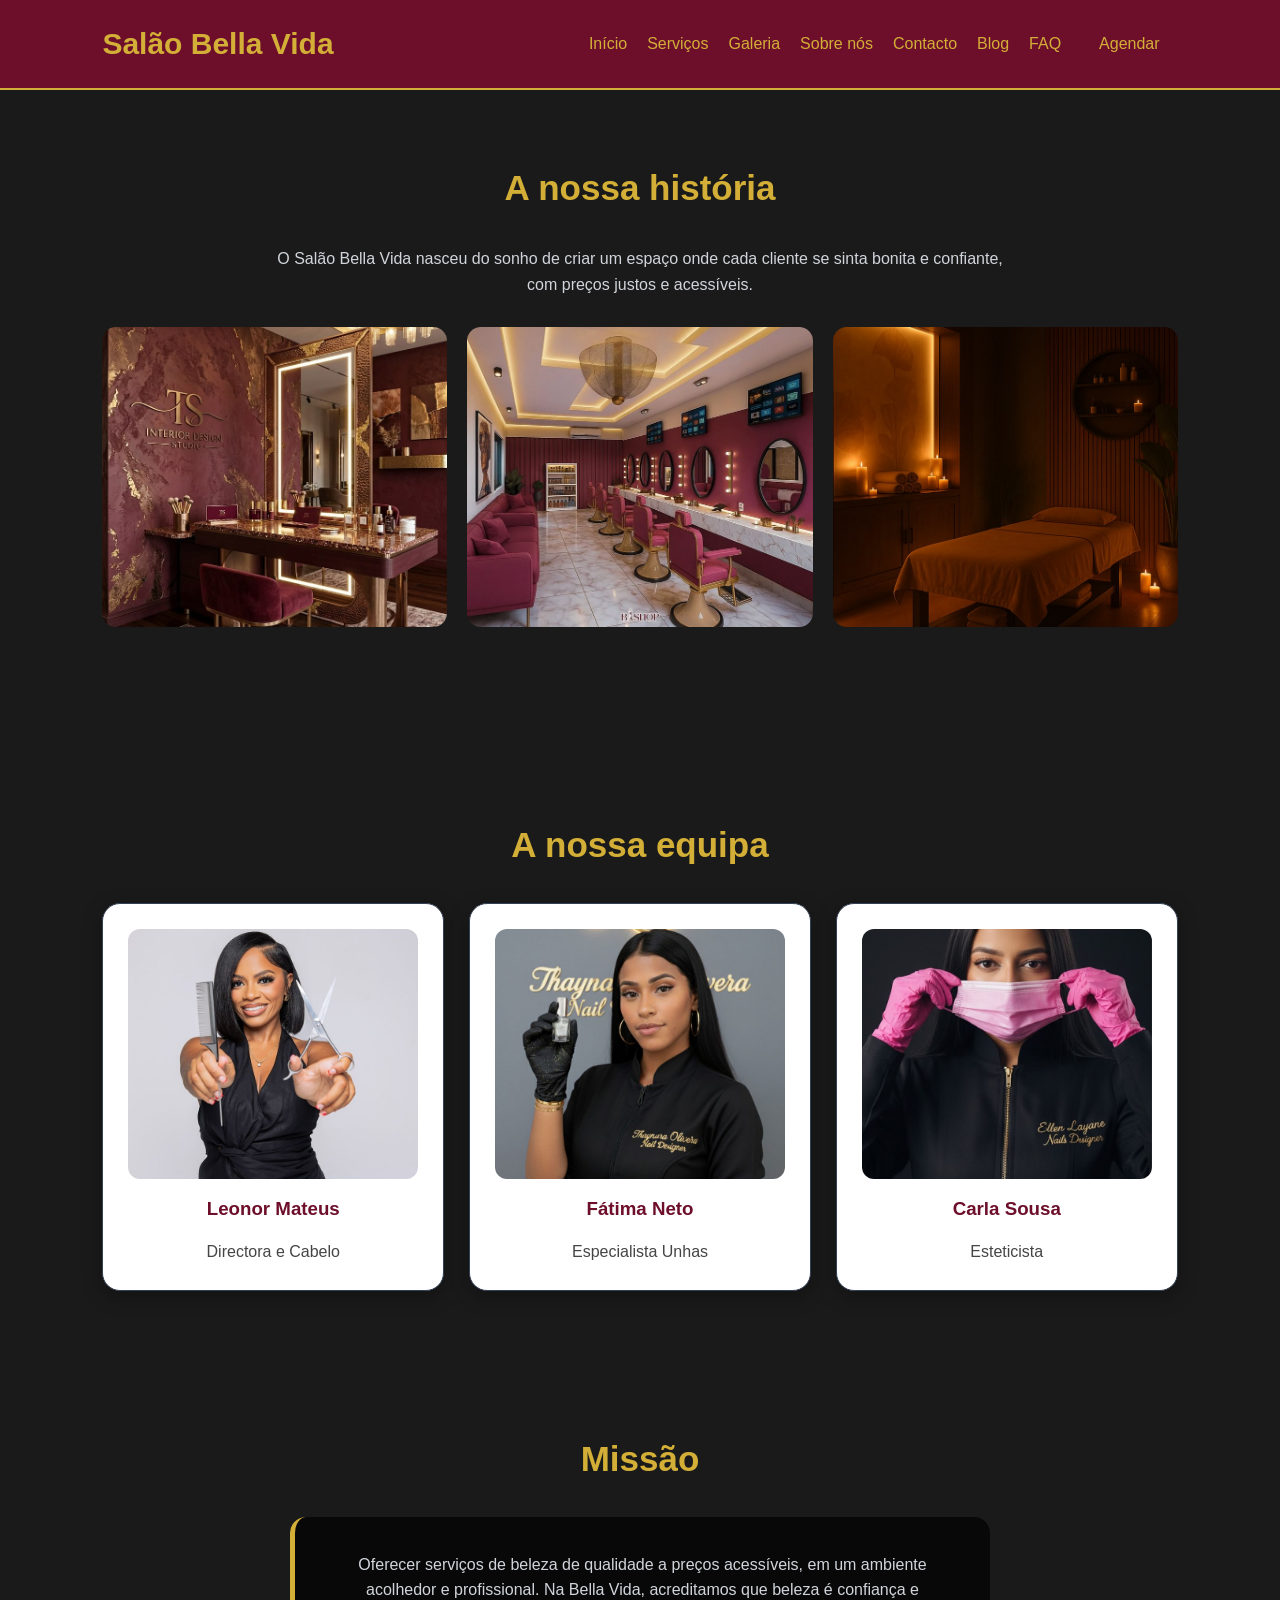
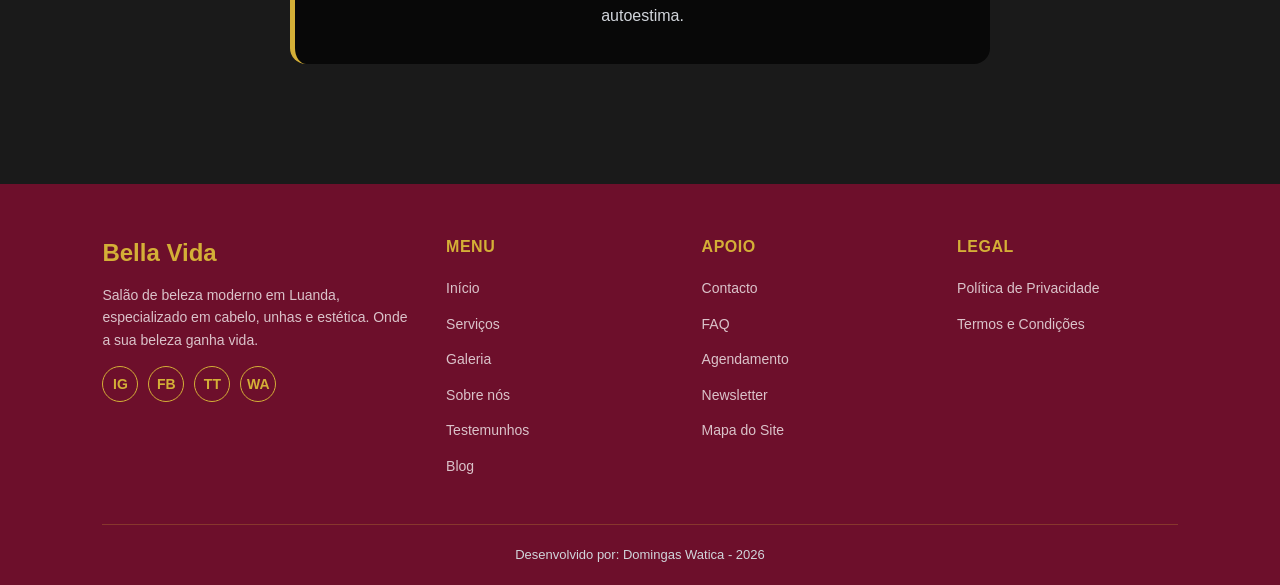
<file: HTML/sobre-nos.html>
<!DOCTYPE html>
<html lang="pt">
<head>
     <!-- Google tag (gtag.js) -->
<script async src="https://www.googletagmanager.com/gtag/js?id=G-Y61495QPPX"></script>
<script>
  window.dataLayer = window.dataLayer || [];
  function gtag(){dataLayer.push(arguments);}
  gtag('js', new Date());
  gtag('config', 'G-Y61495QPPX');
</script>
    <meta charset="UTF-8">
    <meta name="viewport" content="width=device-width, initial-scale=1.0">
    <meta name="description" content="Conheça a história e a equipa do Salão Bella Vida, um salão de beleza moderno em Luanda dedicado a realçar a sua beleza.">
    <title>Bella Vida | Sobre Nós</title>
    <link rel="stylesheet" href="../CSS/global.css">
    <link rel="stylesheet" href="../CSS/sobre-nos.css">
</head>
<body>
    <header>
        <div class="logo">Salão Bella Vida</div>
        <div class="nav-acoes">
            
            <button class="menu-toggle" aria-label="Abrir menu" aria-expanded="false">
                <span></span><span></span><span></span>
            </button>
        </div>
        <nav>
            <a href="index.html">Início</a>
            <a href="servicos.html">Serviços</a>
            <a href="galeria.html">Galeria</a>
            <a href="sobre-nos.html" class="link-activo">Sobre nós</a>
            <a href="contacto.html">Contacto</a>
            <a href="blog.html">Blog</a>
            <a href="faq.html">FAQ</a>
            <a href="agendamento.html" class="btn-nav">Agendar</a>
        </nav>
    </header>
<section class="historia">
        <h2>A nossa história</h2>
        <p>
            O Salão Bella Vida nasceu do sonho de criar um espaço onde cada cliente
            se sinta bonita e confiante, com preços justos e acessíveis.
        </p>
       <div class="sobre-fotos">
    <img src="../Midia/banner01.jpg" alt="Interior do salão Bella Vida" onclick="abrirImagem(this.src)">
    <img src="../Midia/banner.jpg" alt="Interior do salão Bella Vida" onclick="abrirImagem(this.src)">
    <img src="../Midia/banner2.jpg" alt="Interior do salão Bella Vida" onclick="abrirImagem(this.src)">
</div>
    </section>
    <section class="equipa">
        <h2>A nossa equipa</h2>
        <div class="equipa-grid">
            <div class="membro">
                <img src="../Midia/Direitora e cabelo.jpg" alt="Leonor Mateus">
                <h3>Leonor Mateus</h3>
                <p>Directora e Cabelo</p>
            </div>
            <div class="membro">
                <img src="../Midia/funcionaria 3.jpg" alt="Fátima Neto">
                <h3>Fátima Neto</h3>
                <p>Especialista Unhas</p>
            </div>
            <div class="membro">
                <img src="../Midia/Esteticista.jpg" alt="Carla Sousa">
                <h3>Carla Sousa</h3>
                <p>Esteticista</p>
            </div>
        </div>
    </section>
   <section class="missao">
    <h2>Missão</h2>
    <div class="missao-caixa">
        <p>
            Oferecer serviços de beleza de qualidade a preços acessíveis,
            em um ambiente acolhedor e profissional.
            Na Bella Vida, acreditamos que beleza é confiança e autoestima.
        </p>
    </div>
</section>
    <footer class="rodape">
        <div class="rodape-grelha">
            <div class="rodape-marca">
                <h3>Bella Vida</h3>
                <p>Salão de beleza moderno em Luanda, especializado em cabelo, unhas e estética. Onde a sua beleza ganha vida.</p>
                <div class="rodape-redes">
                    <a href="https://instagram.com" target="_blank" rel="noopener" aria-label="Instagram">IG</a>
                    <a href="https://facebook.com" target="_blank" rel="noopener" aria-label="Facebook">FB</a>
                    <a href="https://tiktok.com" target="_blank" rel="noopener" aria-label="TikTok">TT</a>
                    <a href="https://wa.me/244927959108" target="_blank" rel="noopener" aria-label="WhatsApp">WA</a>
                </div>
            </div>
            <div class="rodape-coluna">
                <h4>Menu</h4>
                <ul>
                    <li><a href="index.html">Início</a></li>
                    <li><a href="servicos.html">Serviços</a></li>
                    <li><a href="galeria.html">Galeria</a></li>
                    <li><a href="sobre-nos.html">Sobre nós</a></li>
                    <li><a href="testemunhos.html">Testemunhos</a></li>
                    <li><a href="blog.html">Blog</a></li>
                </ul>
            </div>
            <div class="rodape-coluna">
                <h4>Apoio</h4>
                <ul>
                    <li><a href="contacto.html">Contacto</a></li>
                    <li><a href="faq.html">FAQ</a></li>
                    <li><a href="agendamento.html">Agendamento</a></li>
                    <li><a href="newsletter.html">Newsletter</a></li>
                    <li><a href="mapa-site.html">Mapa do Site</a></li>
                </ul>
            </div>
            <div class="rodape-coluna">
                <h4>Legal</h4>
                <ul>
                    <li><a href="privacidade.html">Política de Privacidade</a></li>
                    <li><a href="termos.html">Termos e Condições</a></li>
                </ul>
            </div>
        </div>
        <div class="rodape-base">
            <p>Desenvolvido por: Domingas Watica - 2026</p>
        </div>
    </footer>
    <button class="voltar-topo" aria-label="Voltar ao topo">&uarr;</button>
    <script src="../JS/main.js" defer></script>
</body>
</html>
</file>
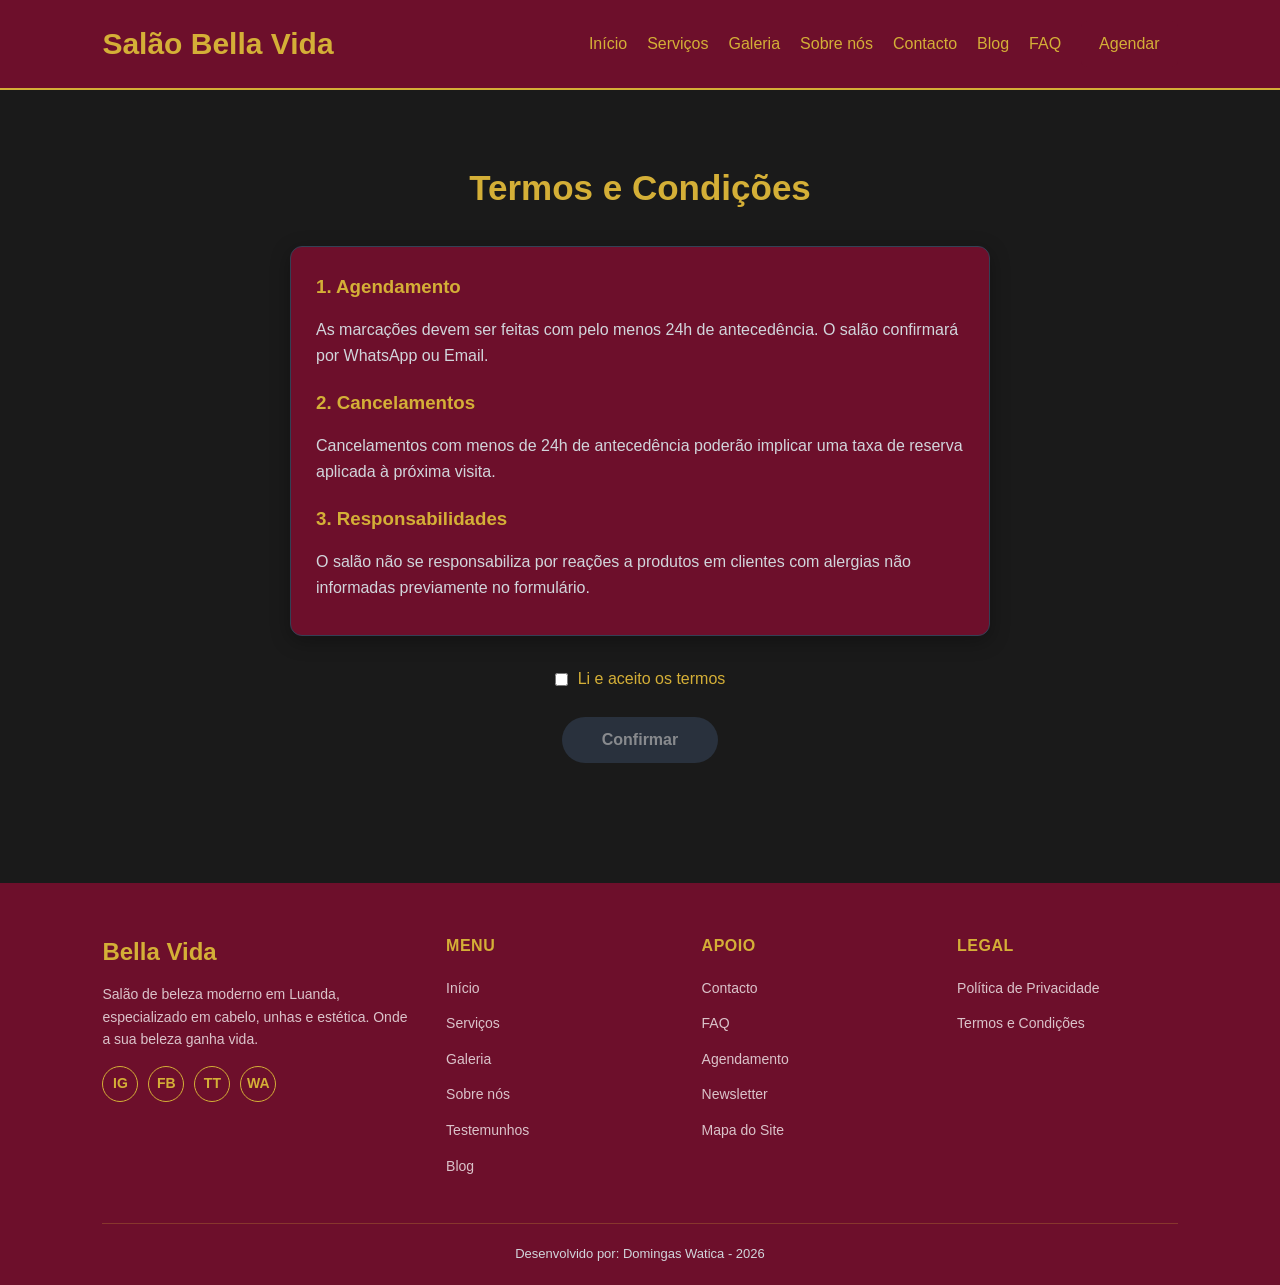
<file: HTML/termos.html>
<!DOCTYPE html>
<html lang="pt">
<head>
     <!-- Google tag (gtag.js) -->
<script async src="https://www.googletagmanager.com/gtag/js?id=G-Y61495QPPX"></script>
<script>
  window.dataLayer = window.dataLayer || [];
  function gtag(){dataLayer.push(arguments);}
  gtag('js', new Date());
  gtag('config', 'G-Y61495QPPX');
</script>
    <meta charset="UTF-8">
    <meta name="viewport" content="width=device-width, initial-scale=1.0">
    <meta name="description" content="Termos e condições de utilização dos serviços do Salão Bella Vida.">
    <title>Bella Vida | Termos e Condições</title>
    <link rel="stylesheet" href="../CSS/global.css">
    <link rel="stylesheet" href="../CSS/termos.css">
</head>
<body>
<header>
        <div class="logo">Salão Bella Vida</div>
        <div class="nav-acoes">
            
            <button class="menu-toggle" aria-label="Abrir menu" aria-expanded="false">
                <span></span><span></span><span></span>
            </button>
        </div>
        <nav>
            <a href="index.html">Início</a>
            <a href="servicos.html">Serviços</a>
            <a href="galeria.html">Galeria</a>
            <a href="sobre-nos.html">Sobre nós</a>
            <a href="contacto.html">Contacto</a>
            <a href="blog.html">Blog</a>
            <a href="faq.html">FAQ</a>
            <a href="agendamento.html" class="btn-nav">Agendar</a>
        </nav>
    </header>
<section class="termos-pagina">
    <h2>Termos e Condições</h2>
    <div class="card">
        <h3>1. Agendamento</h3>
        <p>As marcações devem ser feitas com pelo menos 24h de antecedência. O salão confirmará por WhatsApp ou Email.</p>

        <h3>2. Cancelamentos</h3>
        <p>Cancelamentos com menos de 24h de antecedência poderão implicar uma taxa de reserva aplicada à próxima visita.</p>

        <h3>3. Responsabilidades</h3>
        <p>O salão não se responsabiliza por reações a produtos em clientes com alergias não informadas previamente no formulário.</p>
    </div>

    <div class="termos-aceitar">
        <input type="checkbox" id="aceitar-termos">
        <label for="aceitar-termos">Li e aceito os termos</label>
    </div>

    <div class="termos-acao">
        <button type="button" id="botaoConfirmarTermos" disabled>Confirmar</button>
        <p class="form-sucesso" id="mensagemTermosOk">Termos aceites com sucesso! Já podes continuar.</p>
    </div>
</section>
<footer class="rodape">
        <div class="rodape-grelha">
            <div class="rodape-marca">
                <h3>Bella Vida</h3>
                <p>Salão de beleza moderno em Luanda, especializado em cabelo, unhas e estética. Onde a sua beleza ganha vida.</p>
                <div class="rodape-redes">
                    <a href="https://instagram.com" target="_blank" rel="noopener" aria-label="Instagram">IG</a>
                    <a href="https://facebook.com" target="_blank" rel="noopener" aria-label="Facebook">FB</a>
                    <a href="https://tiktok.com" target="_blank" rel="noopener" aria-label="TikTok">TT</a>
                    <a href="https://wa.me/244927959108" target="_blank" rel="noopener" aria-label="WhatsApp">WA</a>
                </div>
            </div>
            <div class="rodape-coluna">
                <h4>Menu</h4>
                <ul>
                    <li><a href="index.html">Início</a></li>
                    <li><a href="servicos.html">Serviços</a></li>
                    <li><a href="galeria.html">Galeria</a></li>
                    <li><a href="sobre-nos.html">Sobre nós</a></li>
                    <li><a href="testemunhos.html">Testemunhos</a></li>
                    <li><a href="blog.html">Blog</a></li>
                </ul>
            </div>
            <div class="rodape-coluna">
                <h4>Apoio</h4>
                <ul>
                    <li><a href="contacto.html">Contacto</a></li>
                    <li><a href="faq.html">FAQ</a></li>
                    <li><a href="agendamento.html">Agendamento</a></li>
                    <li><a href="newsletter.html">Newsletter</a></li>
                    <li><a href="mapa-site.html">Mapa do Site</a></li>
                </ul>
            </div>
            <div class="rodape-coluna">
                <h4>Legal</h4>
                <ul>
                    <li><a href="privacidade.html">Política de Privacidade</a></li>
                    <li><a href="termos.html">Termos e Condições</a></li>
                </ul>
            </div>
        </div>
        <div class="rodape-base">
            <p>Desenvolvido por: Domingas Watica - 2026</p>
        </div>
    </footer>
    <button class="voltar-topo" aria-label="Voltar ao topo">&uarr;</button>
    <script src="../JS/main.js" defer></script>
</body>
</html>
</file>
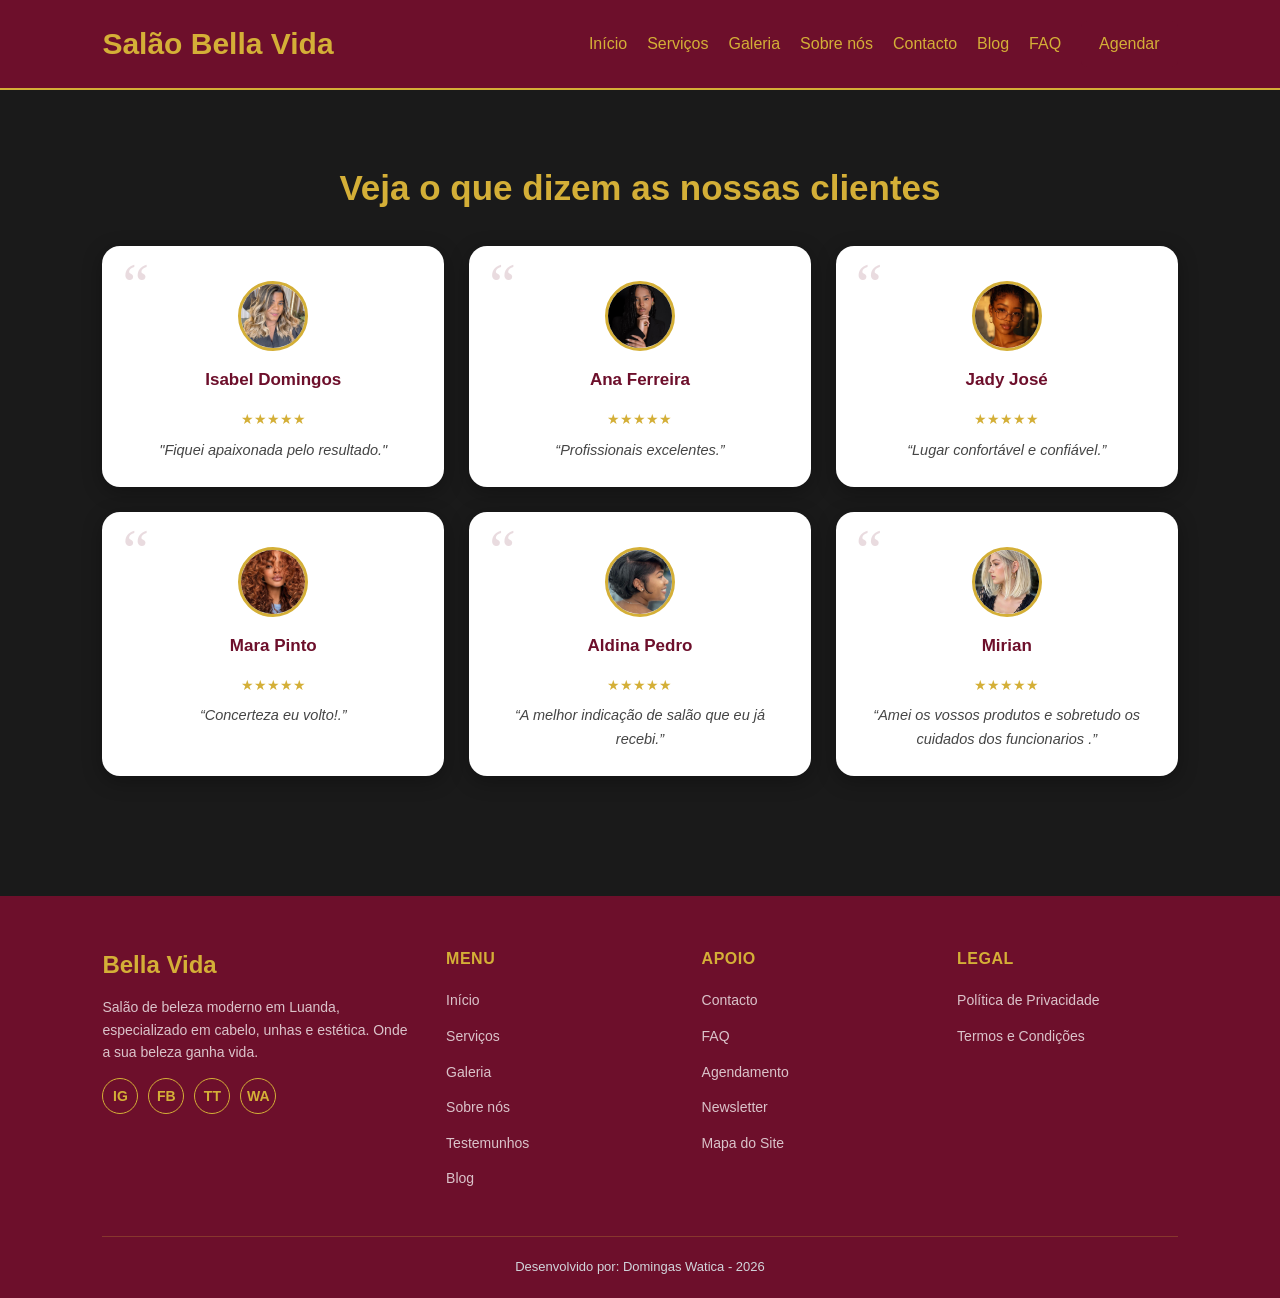
<file: HTML/testemunhos.html>
<!DOCTYPE html>
<html lang="pt">
<head>
     <!-- Google tag (gtag.js) -->
<script async src="https://www.googletagmanager.com/gtag/js?id=G-Y61495QPPX"></script>
<script>
  window.dataLayer = window.dataLayer || [];
  function gtag(){dataLayer.push(arguments);}
  gtag('js', new Date());
  gtag('config', 'G-Y61495QPPX');
</script>
    <meta charset="UTF-8">
    <meta name="viewport" content="width=device-width, initial-scale=1.0">
    <meta name="description" content="Veja o que as nossas clientes dizem sobre os serviços do Salão Bella Vida em Luanda.">
    <title>Bella Vida | Testemunhos</title>
    <link rel="stylesheet" href="../CSS/global.css">
    <link rel="stylesheet" href="../CSS/testemunhos.css">
</head>
<body>
<header>
        <div class="logo">Salão Bella Vida</div>
        <div class="nav-acoes">
            
            <button class="menu-toggle" aria-label="Abrir menu" aria-expanded="false">
                <span></span><span></span><span></span>
            </button>
        </div>
        <nav>
            <a href="index.html">Início</a>
            <a href="servicos.html">Serviços</a>
            <a href="galeria.html">Galeria</a>
            <a href="sobre-nos.html">Sobre nós</a>
            <a href="contacto.html">Contacto</a>
            <a href="blog.html">Blog</a>
            <a href="faq.html">FAQ</a>
            <a href="agendamento.html" class="btn-nav">Agendar</a>
        </nav>
    </header>
<section class="testemunhos">
    <h2>Veja o que dizem as nossas clientes</h2>
    <div class="testemunhos-grid">
        <div class="depoimento">
    <img src="../Midia/funcionaria 1.jpg" alt="Isabel Domingos">
    <h3>Isabel Domingos</h3>
    <span class="depoimento-estrelas">★★★★★</span>
    <p>"Fiquei apaixonada pelo resultado."</p>
        </div>
        <div class="depoimento">
            <img src="../Midia/funcionaria2.jpg" alt="Ana Ferreira">
            <h3>Ana Ferreira</h3>
            <span class="depoimento-estrelas">★★★★★</span>
            <p>“Profissionais excelentes.”</p>
        </div>
        <div class="depoimento">
            <img src="../Midia/cliente.jpg" alt="Jady José">
            <h3>Jady José</h3>
            <span class="depoimento-estrelas">★★★★★</span>
            <p>“Lugar confortável e confiável.”</p>
        </div>
        <div class="depoimento">
            <img src="../Midia/corte para crespa.jpg" alt="Mara Pinto">
            <h3>Mara Pinto</h3>
            <span class="depoimento-estrelas">★★★★★</span>
            <p>“Concerteza eu volto!.”</p>
        </div>
        <div class="depoimento">
            <img src="../Midia/corte-femenino.jpg" alt="Aldina Pedro">
            <h3>Aldina Pedro</h3>
            <span class="depoimento-estrelas">★★★★★</span>
            <p>“A melhor indicação de salão que eu já recebi.”</p>
        </div>
        <div class="depoimento">
            <img src="../Midia/corte channel.jpg" alt="Mirian">
            <h3>Mirian</h3>
            <span class="depoimento-estrelas">★★★★★</span>
            <p>“Amei os vossos produtos e sobretudo os cuidados dos funcionarios .”</p>
        </div>
    </div>

</section>
<footer class="rodape">
        <div class="rodape-grelha">
            <div class="rodape-marca">
                <h3>Bella Vida</h3>
                <p>Salão de beleza moderno em Luanda, especializado em cabelo, unhas e estética. Onde a sua beleza ganha vida.</p>
                <div class="rodape-redes">
                    <a href="https://instagram.com" target="_blank" rel="noopener" aria-label="Instagram">IG</a>
                    <a href="https://facebook.com" target="_blank" rel="noopener" aria-label="Facebook">FB</a>
                    <a href="https://tiktok.com" target="_blank" rel="noopener" aria-label="TikTok">TT</a>
                    <a href="https://wa.me/244927959108" target="_blank" rel="noopener" aria-label="WhatsApp">WA</a>
                </div>
            </div>
            <div class="rodape-coluna">
                <h4>Menu</h4>
                <ul>
                    <li><a href="index.html">Início</a></li>
                    <li><a href="servicos.html">Serviços</a></li>
                    <li><a href="galeria.html">Galeria</a></li>
                    <li><a href="sobre-nos.html">Sobre nós</a></li>
                    <li><a href="testemunhos.html">Testemunhos</a></li>
                    <li><a href="blog.html">Blog</a></li>
                </ul>
            </div>
            <div class="rodape-coluna">
                <h4>Apoio</h4>
                <ul>
                    <li><a href="contacto.html">Contacto</a></li>
                    <li><a href="faq.html">FAQ</a></li>
                    <li><a href="agendamento.html">Agendamento</a></li>
                    <li><a href="newsletter.html">Newsletter</a></li>
                    <li><a href="mapa-site.html">Mapa do Site</a></li>
                </ul>
            </div>
            <div class="rodape-coluna">
                <h4>Legal</h4>
                <ul>
                    <li><a href="privacidade.html">Política de Privacidade</a></li>
                    <li><a href="termos.html">Termos e Condições</a></li>
                </ul>
            </div>
        </div>
        <div class="rodape-base">
            <p>Desenvolvido por: Domingas Watica - 2026</p>
        </div>
    </footer>
    <button class="voltar-topo" aria-label="Voltar ao topo">&uarr;</button>
    <script src="../JS/main.js" defer></script>
</body>
</html>
</file>
<file: CSS/global.css>
/* =====================================================
   GLOBAL.CSS — Bella Vida
   Ficheiro ÚNICO com tudo o que é partilhado por todas
   as páginas: variáveis de cor, modo escuro/claro, reset,
   tipografia base, cabeçalho, menu, botões, cartões,
   rodapé, lightbox, carrossel, acordeão do FAQ e
   validação de formulários.

   IMPORTANTE: este ficheiro carrega ANTES do CSS
   específico de cada página. O CSS de cada página só
   deve conter estilos que sejam mesmo únicos daquela
   página — nunca repetir nada que já esteja aqui,
   para evitar inconsistências entre páginas.
===================================================== */

/* ---------- VARIÁVEIS DE COR (tema escuro, por defeito) ---------- */
:root{
    --bordo: #6d0f2b;
    --bordo-claro: #a61b46;
    --dourado: #d4af37;
    --preto: #080808;
    --cinza: #1a1a1a;
    --branco: #ffffff;
    --cinza-claro: #d1d5db;

    /* Cor fixa para texto/ícones em cima do cabeçalho e do rodapé,
       que têm sempre fundo bordô — esta cor NUNCA muda entre temas,
       para o menu de cima e de baixo continuarem sempre legíveis. */
    --dourado-fixo: #d4af37;
}



/* ---------- RESET ---------- */
*{
    margin: 0;
    padding: 0;
    box-sizing: border-box;
}

/* ---------- BASE ---------- */
body{
    font-family: Arial, sans-serif;
    background-color: var(--cinza);
    color: var(--dourado);
    line-height: 1.6;
    transition: background-color 0.3s ease, color 0.3s ease;
}
a{
    text-decoration: none;
}
img{
    max-width: 100%;
    display: block;
}
section{
    padding: 70px 8%;
}
h1, h2, h3{
    margin-bottom: 15px;
}
h2{
    color: var(--dourado);
    font-size: 35px;
    margin-bottom: 30px;
}
p{
    color: var(--cinza-claro);
}

/* ---------- CABEÇALHO ---------- */
header{
    display: flex;
    justify-content: space-between;
    align-items: center;
    padding: 20px 8%;
    background-color: var(--bordo);
    border-bottom: 2px solid var(--dourado-fixo);
    position: sticky;
    top: 0;
    z-index: 1000;
}
.logo{
    font-size: 30px;
    font-weight: bold;
    color: var(--dourado-fixo);
}
nav{
    display: flex;
    gap: 20px;
    align-items: center;
}
nav a{
    color: var(--dourado-fixo);
    transition: 0.3s;
    font-weight: 500;
}
nav a:hover{
    color: var(--bordo-claro);
}
.btn-nav{
    background-color: var(--bordo);
    padding: 10px 18px;
    border-radius: 6px;
    color: var(--dourado-fixo) !important;
    transition: 0.3s;
}
.btn-nav:hover{
    background-color: var(--dourado-fixo);
    color: #080808 !important;
}

/* ---------- BOTÃO DE MENU (HAMBÚRGUER) ---------- */
.nav-acoes{
    display: flex;
    align-items: center;
    gap: 14px;
}
.menu-toggle{
    display: none;
    flex-direction: column;
    justify-content: center;
    gap: 5px;
    width: 32px;
    height: 28px;
    background: transparent;
    border: none;
    cursor: pointer;
    padding: 0;
}
.menu-toggle span{
    display: block;
    height: 3px;
    width: 100%;
    background-color: var(--dourado-fixo);
    border-radius: 2px;
    transition: 0.3s;
}
.menu-toggle.aberto span:nth-child(1){
    transform: translateY(8px) rotate(45deg);
}
.menu-toggle.aberto span:nth-child(2){
    opacity: 0;
}
.menu-toggle.aberto span:nth-child(3){
    transform: translateY(-8px) rotate(-45deg);
}

/* ---------- BOTÃO MODO ESCURO/CLARO ---------- */
.tema-toggle{
    background: transparent;
    border: 2px solid var(--dourado-fixo);
    color: var(--dourado-fixo);
    border-radius: 50%;
    width: 38px;
    height: 38px;
    font-size: 16px;
    cursor: pointer;
    display: flex;
    align-items: center;
    justify-content: center;
    transition: 0.3s;
    flex-shrink: 0;
}
.tema-toggle:hover{
    background-color: var(--dourado-fixo);
    color: #080808;
}

/* ---------- MENU RESPONSIVO ---------- */
@media (max-width: 900px){
    header{
        flex-wrap: wrap;
    }
    .menu-toggle{
        display: flex;
        order: 2;
    }
    .nav-acoes{
        order: 2;
    }
    nav{
        order: 3;
        flex-basis: 100%;
        max-height: 0;
        overflow: hidden;
        flex-direction: column;
        align-items: flex-start;
        gap: 0;
        transition: max-height 0.35s ease;
        width: 100%;
    }
    nav.aberto{
        max-height: 500px;
        padding-top: 15px;
    }
    nav a{
        width: 100%;
        padding: 12px 0;
        border-bottom: 1px solid rgba(212,175,55,0.15);
    }
    .btn-nav{
        margin: 10px 0;
        display: inline-block;
    }
}

/* ---------- BOTÕES ---------- */
button{
    padding: 14px 24px;
    border: none;
    border-radius: 6px;
    cursor: pointer;
    font-size: 16px;
    transition: 0.3s;
}
button:hover{
    transform: translateY(-3px);
}
.btn-primario{
    background-color: var(--bordo);
    color: white;
}
.btn-secundario{
    background-color: transparent;
    border: 2px solid var(--dourado);
    color: var(--dourado);
}

/* ---------- CARTÕES GENÉRICOS (usados quando a página não define um estilo próprio) ---------- */
.card,
.post,
.membro,
.depoimento,
.faq-item,
.contacto-box{
    background-color: var(--bordo);
    padding: 25px;
    border-radius: 12px;
    border: 1px solid #334155;
    transition: 0.3s;
    box-shadow: 0 5px 20px rgba(0,0,0,0.3);
}
.card:hover,
.post:hover,
.membro:hover,
.depoimento:hover{
    transform: translateY(-5px);
    border-color: var(--dourado);
}
.card span{
    display: block;
    margin-top: 15px;
    color: var(--dourado);
    font-weight: bold;
}
.card h3{
    color: var(--dourado);
}

.servicos-grid,
.blog-grid,
.equipa-grid,
.testemunhos-grid{
    display: grid;
    grid-template-columns: repeat(3, 1fr);
    gap: 25px;
}

@media(max-width: 900px){
    .servicos-grid,
    .blog-grid,
    .equipa-grid,
    .testemunhos-grid{
        grid-template-columns: 1fr;
    }
}

/* ---------- GALERIA (padrão base — páginas com galeria própria podem sobrepor) ---------- */
.galeria-grid{
    display: grid;
    grid-template-columns: repeat(3, 1fr);
    gap: 20px;
}
.foto img{
    width: 100%;
    height: 300px;
    object-fit: cover;
    border-radius: 14px;
    transition: 0.3s;
    cursor: pointer;
}
.foto img:hover{
    transform: scale(1.03);
}

/* ---------- FORMULÁRIOS (base) ---------- */
input,
textarea,
select{
    padding: 14px;
    border-radius: 6px;
    border: none;
    outline: none;
    width: 100%;
}
textarea{
    resize: none;
}
form button{
    background-color: var(--bordo);
    color: white;
    font-weight: bold;
}
form button:hover{
    background-color: var(--bordo-claro);
}

/* Espaçamento consistente sempre que uma página usa .contacto-box
   (Contacto e Newsletter, por exemplo) */
.contacto-box label{
    display: block;
    margin-top: 16px;
    margin-bottom: 6px;
    color: var(--cinza-claro);
    font-size: 14px;
}
.contacto-box input[type="text"],
.contacto-box input[type="email"],
.contacto-box input[type="tel"],
.contacto-box input[type="date"],
.contacto-box input[type="time"]{
    margin-bottom: 4px;
}
.contacto-box button{
    margin-top: 20px;
}

/* ---------- MENSAGENS DE VALIDAÇÃO ---------- */
.campo-erro{
    border: 2px solid #c0392b !important;
}
.mensagem-erro{
    color: #ff6b6b;
    font-size: 13px;
    margin-top: -10px;
    display: none;
}
.mensagem-erro.visivel{
    display: block;
}
.form-sucesso{
    background-color: #1f4d2c;
    color: #d4f5d8;
    padding: 15px;
    border-radius: 8px;
    margin-top: 15px;
    display: none;
}
.form-sucesso.visivel{
    display: block;
}

/* ---------- BOTÃO VOLTAR AO TOPO ---------- */
.voltar-topo{
    position: fixed;
    right: 25px;
    bottom: 25px;
    width: 48px;
    height: 48px;
    border-radius: 50%;
    background-color: var(--bordo);
    color: var(--dourado-fixo);
    border: 2px solid var(--dourado-fixo);
    font-size: 20px;
    cursor: pointer;
    display: flex;
    align-items: center;
    justify-content: center;
    opacity: 0;
    visibility: hidden;
    transform: translateY(10px);
    transition: 0.3s;
    z-index: 999;
}
.voltar-topo.visivel{
    opacity: 1;
    visibility: visible;
    transform: translateY(0);
}
.voltar-topo:hover{
    background-color: var(--dourado-fixo);
    color: #080808;
}

/* ---------- RODAPÉ EM COLUNAS ---------- */
footer.rodape{
    background-color: var(--bordo);
    padding: 50px 8% 20px;
    margin-top: 50px;
    text-align: left;
}
.rodape-grelha{
    display: grid;
    grid-template-columns: 1.4fr 1fr 1fr 1fr;
    gap: 35px;
    max-width: 1200px;
    margin: 0 auto;
}
.rodape-marca h3{
    color: var(--dourado-fixo);
    font-size: 24px;
    margin-bottom: 12px;
}
.rodape-marca p{
    color: rgba(255,255,255,0.75);
    font-size: 14px;
    margin-bottom: 15px;
}
.rodape-redes{
    display: flex;
    gap: 10px;
}
.rodape-redes a{
    width: 36px;
    height: 36px;
    border-radius: 50%;
    border: 1px solid var(--dourado-fixo);
    color: var(--dourado-fixo);
    display: flex;
    align-items: center;
    justify-content: center;
    font-size: 14px;
    font-weight: bold;
    transition: 0.3s;
}
.rodape-redes a:hover{
    background-color: var(--dourado-fixo);
    color: #080808;
}
.rodape-coluna h4{
    color: var(--dourado-fixo);
    font-size: 16px;
    margin-bottom: 16px;
    text-transform: uppercase;
    letter-spacing: 0.5px;
}
.rodape-coluna ul{
    list-style: none;
}
.rodape-coluna ul li{
    margin-bottom: 10px;
}
.rodape-coluna ul li a{
    color: rgba(255,255,255,0.75);
    font-size: 14px;
    transition: 0.3s;
}
.rodape-coluna ul li a:hover{
    color: var(--dourado-fixo);
}
.rodape-base{
    max-width: 1200px;
    margin: 35px auto 0;
    padding-top: 20px;
    border-top: 1px solid rgba(212,175,55,0.25);
    text-align: center;
    font-size: 13px;
    color: rgba(255,255,255,0.6);
}
@media (max-width: 800px){
    .rodape-grelha{
        grid-template-columns: 1fr 1fr;
    }
}
@media (max-width: 500px){
    .rodape-grelha{
        grid-template-columns: 1fr;
        text-align: center;
    }
    .rodape-redes{
        justify-content: center;
    }
}

/* ---------- LIGHTBOX (visualizador de imagem) ---------- */
.lightbox-fundo{
    position: fixed;
    inset: 0;
    background-color: rgba(0,0,0,0.9);
    display: none;
    align-items: center;
    justify-content: center;
    z-index: 2000;
    padding: 30px;
}
.lightbox-fundo.ativo{
    display: flex;
}
.lightbox-fundo img{
    max-width: 90vw;
    max-height: 85vh;
    border-radius: 10px;
    border: 3px solid var(--dourado-fixo);
    cursor: default;
}
.lightbox-fechar{
    position: absolute;
    top: 20px;
    right: 30px;
    background: transparent;
    border: none;
    color: var(--dourado-fixo);
    font-size: 36px;
    cursor: pointer;
    line-height: 1;
}

/* ---------- CARROSSEL DE TESTEMUNHOS (usado na homepage) ---------- */
.carrossel{
    position: relative;
    max-width: 700px;
    margin: 0 auto;
    overflow: hidden;
}
.carrossel-pista{
    display: flex;
    transition: transform 0.5s ease;
}
.carrossel-slide{
    min-width: 100%;
    text-align: center;
    padding: 10px 50px;
    display: flex;
    flex-direction: column;
    align-items: center;
}
.carrossel-slide h3{
    margin-top: 5px;
    margin-bottom: 8px;
}
.carrossel-slide p{
    margin-top: 0;
}
.cliente-foto{
    margin-bottom: 10px;
}
.cliente-foto img{
    width: 90px;
    height: 90px;
    border-radius: 50%;
    object-fit: cover;
    border: 2px solid var(--dourado);
}
.carrossel-botao{
    position: absolute;
    top: 50%;
    transform: translateY(-50%);
    background-color: var(--bordo);
    color: var(--dourado-fixo);
    border: 2px solid var(--dourado-fixo);
    border-radius: 50%;
    width: 38px;
    height: 38px;
    cursor: pointer;
    font-size: 18px;
    z-index: 5;
}
.carrossel-botao:hover{
    background-color: var(--dourado-fixo);
    color: #080808;
}
.carrossel-anterior{ left: 0; }
.carrossel-seguinte{ right: 0; }
.carrossel-pontos{
    display: flex;
    justify-content: center;
    gap: 8px;
    margin-top: 20px;
}
.carrossel-ponto{
    width: 10px;
    height: 10px;
    border-radius: 50%;
    background-color: var(--cinza-claro);
    border: none;
    cursor: pointer;
    padding: 0;
}
.carrossel-ponto.activo{
    background-color: var(--dourado);
}

/* ---------- ACORDEÃO FAQ ---------- */
.faq-pergunta{
    display: flex;
    justify-content: space-between;
    align-items: center;
    width: 100%;
    text-align: left;
    background-color: var(--bordo);
    color: white;
    padding: 18px;
    border: none;
    cursor: pointer;
    font-size: 17px;
    border-radius: 8px;
}
.faq-pergunta:hover{
    background-color: var(--bordo-claro);
}
.faq-seta{
    display: inline-block;
    transition: transform 0.3s ease;
}
.faq-item.aberto .faq-seta{
    transform: rotate(180deg);
}
.faq-resposta{
    display: none;
    padding: 20px;
    background-color: var(--preto);
    border-radius: 0 0 8px 8px;
}
.faq-item.aberto .faq-resposta{
    display: block;
}
</file>
<file: CSS/agendamento.css>
/* =====================================================
   AGENDAMENTO.CSS — específico da página Agendamento
===================================================== */
.agendamento h2{
    text-align: center;
    color: var(--dourado);
}

.agendamento-box{
    background-color: var(--cinza);
    padding: 30px;
    border-radius: 15px;
    border: 1px solid rgba(212, 175, 55, 0.2);
    box-shadow: 0 5px 20px rgba(0,0,0,0.3);
    max-width: 700px;
    margin: 0 auto;
}
.agendamento-box label{
    display: block;
    margin-top: 15px;
    margin-bottom: 8px;
}
.agendamento-box input,
.agendamento-box select,
.agendamento-box textarea{
    width: 100%;
    padding: 12px;
    margin-bottom: 15px;
}
.agendamento form{
    display: flex;
    flex-direction: column;
    gap: 15px;
}
.linha-form{
    display: flex;
    gap: 20px;
}
.linha-form div{
    flex: 1;
}
.agendamento button{
    background-color: var(--bordo);
    color: white;
    font-weight: bold;
}

/* ---------- INDICADOR DE ETAPAS (1-2-3-4 + barra de progresso) ---------- */
.passos{
    position: relative;
    display: flex;
    justify-content: space-between;
    gap: 15px;
    margin-bottom: 30px;
}
.passos-linha{
    position: absolute;
    top: 25px;
    left: 25px;
    right: 25px;
    height: 4px;
    background-color: #334155;
    z-index: 0;
}
.passos-progresso{
    height: 100%;
    width: 0%;
    background-color: var(--bordo);
    transition: width 0.4s ease;
}
.passo{
    position: relative;
    z-index: 1;
    width: 50px;
    height: 50px;
    border-radius: 50%;
    background-color: #334155;
    display: flex;
    align-items: center;
    justify-content: center;
    font-weight: bold;
    color: white;
}
.passo.ativo{
    background-color: var(--bordo);
}

/* ---------- ETAPAS DO FORMULÁRIO (mostrar só uma de cada vez) ---------- */
.etapa{
    display: none;
}
#etapa1{
    display: block;
}

/* ---------- RESPONSIVIDADE ---------- */
@media(max-width: 700px){
    .linha-form{
        flex-direction: column;
    }
    .passos{
        flex-wrap: wrap;
    }
}
</file>
<file: CSS/blog.css>
/* =====================================================
   BLOG.CSS — específico da página Blog
===================================================== */
.blog h2{
    text-align: center;
    color: var(--dourado);
}

.Pesquisar-blog{
    display: block;
    width: 100%;
    max-width: 500px;
    margin: 0 auto 45px;
    padding: 14px 18px;
    border-radius: 30px;
    border: none;
    font-size: 15px;
}

.post-card{
    background-color: var(--bordo);
    padding: 0;
    border-radius: 18px;
    border: none;
    overflow: hidden;
    display: flex;
    flex-direction: column;
}
.post-card:hover{
    transform: translateY(-8px);
    box-shadow: 0 18px 40px rgba(0,0,0,0.5);
}

.blog-img-capa{
    width: 100%;
    height: 210px;
    object-fit: cover;
}

.post-conteudo{
    padding: 22px 20px 26px;
    flex: 1;
    display: flex;
    flex-direction: column;
}
.post-conteudo h3{
    color: var(--dourado);
    font-size: 19px;
}
.post-conteudo p{
    color: var(--branco);
    opacity: 0.75;
    font-size: 14px;
    margin-bottom: 18px;
    flex: 1;
}

.blog-btn{
    align-self: flex-start;
    background-color: var(--bordo);
    color: rgb(218, 210, 210);
    font-weight: 700;
    font-size: 13px;
    letter-spacing: 0.5px;
    text-transform: uppercase;
    padding: 11px 28px;
    border-radius: 30px;
    transition: 0.3s;
    border: none;
    cursor: pointer;
}
.blog-btn:hover{
    background-color: var(--dourado);
    color: var(--preto);
    transform: translateY(-2px);
}

.blog-vazio{
    text-align: center;
    padding: 30px 0;
}

/* ---------- JANELA DO ARTIGO ---------- */
.modal-blog{
    position: fixed;
    inset: 0;
    background: rgba(8,8,8,0.85);
    display: flex;
    align-items: center;
    justify-content: center;
    opacity: 0;
    pointer-events: none;
    transition: opacity 0.3s ease;
    z-index: 2000;
    padding: 20px;
}
.modal-blog.ativo{
    opacity: 1;
    pointer-events: auto;
}
.modal-blog-caixa{
    background: var(--bordo);
    border-radius: 18px;
    max-width: 720px;
    width: 100%;
    overflow: hidden;
    position: relative;
    max-height: 92vh;
    display: flex;
    flex-direction: column;
}
.modal-blog-fechar{
    position: absolute;
    top: 12px;
    right: 14px;
    background: rgba(8,8,8,0.55);
    color: white;
    border: none;
    width: 32px;
    height: 32px;
    border-radius: 50%;
    font-size: 20px;
    line-height: 1;
    cursor: pointer;
    z-index: 5;
}
.modal-blog-fechar:hover{
    background: var(--bordo);
    color: var(--branco);
}
.modal-blog-carrossel{
    position: relative;
    width: 100%;
    height: 340px;
    flex-shrink: 0;
}
.modal-blog-pista{
    display: flex;
    height: 100%;
    transition: transform 0.4s ease;
}
.modal-blog-pista img{
    width: 100%;
    height: 100%;
    object-fit: cover;
    flex-shrink: 0;
}
.blog-anterior,
.blog-seguinte{
    position: absolute;
    top: 50%;
    transform: translateY(-50%);
    background: rgba(8,8,8,0.55);
    color: var(--dourado);
    border: none;
    width: 32px;
    height: 32px;
    border-radius: 50%;
    display: flex;
    align-items: center;
    justify-content: center;
    cursor: pointer;
    font-size: 18px;
    padding: 0;
    z-index: 3;
}
.blog-anterior{ left: 10px; }
.blog-seguinte{ right: 10px; }
.blog-anterior:hover,
.blog-seguinte:hover{
    background: var(--dourado);
    color: var(--branco);
    transform: translateY(-50%) scale(1.1);
}
.blog-pontos{
    position: absolute;
    bottom: 10px;
    left: 0;
    right: 0;
    display: flex;
    justify-content: center;
    gap: 6px;
    z-index: 3;
}
.blog-pontos button{
    width: 7px;
    height: 7px;
    border-radius: 50%;
    background: rgba(77, 6, 6, 0.6);
    border: none;
    padding: 0;
    cursor: pointer;
    transform: none;
}
.blog-pontos button.activo{
    background: rgb(201, 190, 38);
}
.modal-blog-info{
    padding: 24px 26px 30px;
    overflow-y: auto;
}
.modal-blog-info h3{
    color: var(--dourado);
    font-size: 22px;
}
.modal-blog-info p{
    color: var(--branco);
    opacity: 0.8;
    font-size: 15px;
    margin-bottom: 14px;
}
</file>
<file: CSS/contacto.css>
/* =====================================================
   CONTACTO.CSS — específico da página Contacto
===================================================== */

.contacto-grelha{
    display: grid;
    grid-template-columns: 1.3fr 1fr;
    gap: 30px;
    align-items: start;
}
.info-bloco{
    background-color: var(--bordo);
    padding: 25px;
    border-radius: 12px;
    border: 1px solid #33322f;
    box-shadow: 0 5px 20px rgba(12, 12, 12, 0.3);
    margin-bottom: 20px;
}
.info-bloco:last-child{
    margin-bottom: 10;
}
.info-bloco h3{
    color: var(--dourado);
}
.info-bloco p{
    color: var(--branco);
    margin-bottom: 6px;
}
.redes-contacto .rodape-redes{
    display: flex;
    gap: 15px;
    margin-top: 10px;
}
.redes-contacto .rodape-redes a{
    display: flex;
    align-items: center;
    justify-content: center;
    width: 40px;
    height: 40px;
    border-radius: 50%;
    background-color: var(--branco);
    color: var(--dourado);
    font-weight: bold;
    font-size: 13px;
    transition: 0.3s;
}
.redes-contacto .rodape-redes a:hover{
    background-color: var(--dourado);
    color: var(--preto);
}
.mapa-contentor{
    margin-top: 15px;
    border-radius: 10px;
    overflow: hidden;
    border: 1px solid rgba(212, 175, 55, 0.2);
}
.mapa-contentor iframe{
    display: block;
}

@media(max-width: 900px){
    .contacto-grelha{
        grid-template-columns: 1fr;
    }
}
</file>
<file: CSS/faq.css>
/* =====================================================
   FAQ.CSS — específico da página FAQ
===================================================== */
.faq h2{
    text-align: center;
    color: var(--dourado);
}

#pesquisaFaq{
    width: 100%;
    padding: 15px;
    border-radius: 8px;
    border: none;
    margin-bottom: 30px;
}

.faq-item{
    background-color: var(--cinza);
    padding: 20px;
    border-radius: 12px;
    margin-bottom: 20px;
    overflow: hidden;
}

.faq-botoes{
    display: flex;
    gap: 20px;
    margin-top: 40px;
    flex-wrap: wrap;
}
.faq-contacto{
    margin-top: 50px;
    padding: 25px;
    background-color: var(--preto);
    border-radius: 10px;
    border-left: 5px solid var(--dourado);
}
</file>
<file: CSS/mapa-site.css>
/* =====================================================
   MAPA-SITE.CSS — específico da página Mapa do Site
===================================================== */
.mapa-site{
    text-align: center;
}
.mapa-site h2{
    color: var(--dourado);
}
.mapa-site-subtitulo{
    margin-bottom: 45px;
}

.mapa-site-grid{
    display: grid;
    grid-template-columns: repeat(3, 1fr);
    gap: 25px;
    text-align: left;
}
.mapa-site-coluna h3{
    color: var(--dourado);
    font-size: 18px;
    padding-bottom: 10px;
    border-bottom: 1px solid rgba(212, 175, 55, 0.25);
    margin-bottom: 15px;
}
.mapa-site-coluna ul li{
    margin-bottom: 12px;
}
.mapa-site-coluna ul li a{
    color: var(--branco);
    font-size: 15px;
    transition: 0.25s;
    display: inline-block;
}
.mapa-site-coluna ul li a:hover{
    color: var(--dourado);
    transform: translateX(4px);
}

@media(max-width: 700px){
    .mapa-site-grid{
        grid-template-columns: 1fr;
    }
}
</file>
<file: CSS/newsletter.css>
/* =====================================================
   NEWSLETTER.CSS — específico da página Newsletter
===================================================== */
.newsletter{
    text-align: center;
}
.newsletter h2{
    text-align: center;
    color: var(--dourado);
}
.newsletter > p{
    max-width: 550px;
    margin: 0 auto 12px;
}
.newsletter img{
    width: 100%;
    max-width: 700px;
    height: 260px;
    object-fit: cover;
    border-radius: 14px;
    display: block;
    margin: 0 auto 25px;
}
.newsletter-beneficios{
    display: inline-block;
    text-align: left;
    margin: 20px auto 30px;
}
.newsletter-beneficios li{
    color: var(--cinza-claro);
    padding-left: 28px;
    position: relative;
    margin-bottom: 10px;
}
.newsletter-beneficios li::before{
    content: "✓";
    position: absolute;
    left: 0;
    color: var(--dourado);
    font-weight: bold;
}

.newsletter .contacto-box{
    max-width: 500px;
    margin: 0 auto;
    text-align: left;
}

.termos{
    display: flex;
    align-items: center;
    gap: 10px;
    text-align: left;
}
.termos input{
    width: auto;
    flex-shrink: 0;
}
.termos label{
    color: var(--cinza-claro);
    font-size: 14px;
}
</file>
<file: CSS/privacidade.css>
/* =====================================================
   PRIVACIDADE.CSS — específico da página Política de Privacidade
===================================================== */
.privacidade{
    text-align: center;
}
.privacidade h2{
    color: var(--dourado);
}
.privacidade-data{
    font-size: 13px;
    font-style: italic;
    margin-bottom: 30px;
}
.privacidade .card{
    text-align: left;
    max-width: 700px;
    margin: 0 auto;
}
.privacidade .card h3{
    color: var(--dourado);
    margin-top: 20px;
}
.privacidade .card h3:first-child{
    margin-top: 0;
}
.privacidade .card p{
    margin-bottom: 10px;
}
.privacidade-contacto{
    margin-top: 25px;
}
.privacidade-contacto a{
    color: var(--dourado);
    font-weight: 600;
    text-decoration: underline;
}
.privacidade-contacto a:hover{
    color: var(--bordo-claro);
}
</file>
<file: CSS/servico.css>
/* =====================================================
   SERVICO.CSS — específico da página Serviços
   (global.css já trata de tudo o resto)
===================================================== */

/* ---------- FILTROS ---------- */
.Filtros-galeria{
    display: flex;
    flex-wrap: wrap;
    justify-content: center;
    gap: 12px;
    margin-bottom: 45px;
}
.filtro-btn{
    background-color: transparent;
    border: 2px solid var(--bordo);
    color: var(--dourado);
    padding: 10px 22px;
    border-radius: 30px;
    font-weight: 600;
    font-size: 15px;
    cursor: pointer;
    transition: 0.25s ease;
}
h2{
   justify-content: center;
   text-align: center;
}
.filtro-btn:hover{
    border-color: var(--dourado);
    transform: translateY(-2px);
}
.filtro-btn.activo{
    background-color: var(--bordo);
    color: white;
    border-color: var(--bordo);
}

/* ---------- CABEÇALHO ---------- */
.servicos-eyebrow{
    display: block;
    text-align: center;
    letter-spacing: 2px;
    font-size: 13px;
    font-weight: 700;
    color: var(--dourado);
    text-transform: uppercase;
    margin-bottom: 10px;
}
.servicos-subtitulo{
    text-align: center;
    margin-bottom: 45px;
}
.servicos{
    background: radial-gradient(ellipse at top, rgba(209, 169, 36, 0.08), transparent 60%),
                var(--preto);
}

/* ---------- CARTÃO DE SERVIÇO ---------- */
.servicos-card{
    background-color: var(--bordo);
    padding: 0;
    border-radius: 18px;
    border: none;
    overflow: hidden;
    text-align: center;
    display: flex;
    flex-direction: column;
}
.servicos-card:hover{
    transform: translateY(-8px);
    box-shadow: 0 18px 40px rgba(0,0,0,0.5);
}

.servico-foto{
    width: 100%;
    height: 230px;
    object-fit: cover;
    cursor: pointer;
}

.servico-conteudo{
    padding: 22px 20px 28px;
    flex: 1;
    display: flex;
    flex-direction: column;
    align-items: center;
}
.servico-conteudo h3{
    color: var(--branco);
    font-size: 20px;
    margin-bottom: 8px;
}
.servico-conteudo p{
    color: var(--dourado);
    opacity: 0.75;
    font-size: 14px;
    margin-bottom: 16px;
}

.servico-preco{
    display: inline-block;
    background-color: rgba(238, 234, 236, 0.1);
    color: var(--bordo);
    font-weight: 700;
    font-size: 13.5px;
    padding: 6px 16px;
    border-radius: 30px;
    margin-bottom: 18px;
}

.servico-btn{
    display: inline-block;
    background-color: var(--dourado);
    color: white;
    font-weight: 700;
    font-size: 13px;
    letter-spacing: 0.5px;
    text-transform: uppercase;
    padding: 11px 32px;
    border-radius: 30px;
    transition: 0.3s;
    border: none;
    cursor: pointer;
}
.servico-btn:hover{
    background-color: var(--dourado);
    color: var(--preto);
    transform: translateY(-2px);
}

/* ---------- SETAS E BOLINHAS (usadas dentro da janela de detalhes) ---------- */
.mini-anterior,
.mini-seguinte{
    position: absolute;
    top: 50%;
    transform: translateY(-50%);
    background: rgba(8,8,8,0.55);
    color: var(--dourado);
    border: none;
    width: 32px;
    height: 32px;
    border-radius: 50%;
    display: flex;
    align-items: center;
    justify-content: center;
    cursor: pointer;
    font-size: 18px;
    padding: 0;
    z-index: 3;
}
.mini-anterior{ left: 10px; }
.mini-seguinte{ right: 10px; }
.mini-anterior:hover,
.mini-seguinte:hover{
    background: var(--dourado);
    color: var(--preto);
    transform: translateY(-50%) scale(1.1);
}
.mini-pontos{
    position: absolute;
    bottom: 10px;
    left: 0;
    right: 0;
    display: flex;
    justify-content: center;
    gap: 6px;
    z-index: 3;
}
.mini-pontos button{
    width: 7px;
    height: 7px;
    border-radius: 50%;
    background: rgba(255,255,255,0.6);
    border: none;
    padding: 0;
    cursor: pointer;
    transform: none;
}
.mini-pontos button.activo{
    background: white;
}

/* ---------- JANELA DE DETALHES DO SERVIÇO ---------- */
.modal-servico{
    position: fixed;
    inset: 0;
    background: rgba(8,8,8,0.85);
    display: flex;
    align-items: center;
    justify-content: center;
    opacity: 0;
    pointer-events: none;
    transition: opacity 0.3s ease;
    z-index: 2000;
    padding: 20px;
}
.modal-servico.ativo{
    opacity: 1;
    pointer-events: auto;
}
.modal-servico-caixa{
    background: var(--bordo);
    border-radius: 18px;
    max-width: 720px;
    width: 100%;
    overflow: hidden;
    position: relative;
    max-height: 92vh;
    display: flex;
    flex-direction: column;
}
.modal-servico-fechar{
    position: absolute;
    top: 12px;
    right: 14px;
    background: rgba(8,8,8,0.55);
    color: white;
    border: none;
    width: 32px;
    height: 32px;
    border-radius: 50%;
    font-size: 20px;
    line-height: 1;
    cursor: pointer;
    z-index: 5;
}
.modal-servico-fechar:hover{
    background: var(--preto);
    color: var(--dourado);
}
.modal-servico-carrossel{
    position: relative;
    width: 100%;
    height: 420px;
    flex-shrink: 0;
}
.modal-servico-pista{
    display: flex;
    height: 100%;
    transition: transform 0.4s ease;
}
.modal-servico-pista img{
    width: 100%;
    height: 100%;
    object-fit: cover;
    flex-shrink: 0;
}
.modal-servico-info{
    padding: 22px 24px 26px;
    text-align: center;
    overflow-y: auto;
}
.modal-servico-info h3{
    color: var(--dourado);
    font-size: 21px;
}
.modal-servico-info p{
    color: var(--dourado);
    opacity: 0.75;
    font-size: 14.5px;
    margin-bottom: 16px;
}
</file>
<file: CSS/sobre-nos.css>
/* =====================================================
   SOBRE-NOS.CSS — específico da página Sobre Nós
===================================================== */
.historia h2,
.equipa h2,
.missao h2{
    text-align: center;
    color: var(--dourado);
}
.historia p,
.missao p{
    max-width: 750px;
    margin: 0 auto;
    text-align: center;
}

.sobre-fotos{
    display: flex;
    gap: 20px;
    margin-top: 30px;
    margin-bottom: 50px;
    justify-content: center;
    flex-wrap: wrap;
}
.sobre-fotos img{
    flex: 1 1 320px;
    max-width: 420px;
    height: 300px;
    object-fit: cover;
    border-radius: 14px;
    transition: 0.3s;
    cursor: pointer;
}
.sobre-fotos img:hover{
    transform: scale(1.02);
}
@media(max-width: 600px){
    .sobre-fotos img{
        height: 220px;
    }
}

.membro{
    background-color: var(--branco);
    padding: 25px;
    border-radius: 18px;
    box-shadow: 0 5px 20px rgba(0,0,0,0.3);
    transition: 0.3s;
    text-align: center;
}
.membro:hover{
    transform: translateY(-8px);
    box-shadow: 0 18px 40px rgba(0,0,0,0.5);
}
.membro img{
    width: 100%;
    height: 250px;
    object-fit: cover;
    border-radius: 12px;
    margin-bottom: 15px;
}
.membro h3{
    color: var(--bordo);
    margin-top: 12px;
}
.membro p{
    color: var(--preto);
    opacity: 0.75;
}

.missao{
    text-align: center;
}
.missao-caixa{
    max-width: 700px;
    margin: 0 auto;
    background-color: var(--preto);
    padding: 35px 30px;
    border-radius: 16px;
    border-left: 5px solid var(--dourado);
}
</file>
<file: CSS/termos.css>
/* =====================================================
   TERMOS.CSS — específico da página Termos e Condições
===================================================== */
.termos-pagina{
    text-align: center;
}
.termos-pagina h2{
    color: var(--dourado);
}
.termos-pagina .card{
    text-align: left;
    max-width: 700px;
    margin: 0 auto 30px;
}
.termos-pagina .card h3{
    color: var(--dourado);
    margin-top: 20px;
}
.termos-pagina .card h3:first-child{
    margin-top: 0;
}
.termos-pagina .card p{
    margin-bottom: 10px;
}

.termos-aceitar{
    display: flex;
    align-items: center;
    justify-content: center;
    gap: 10px;
    margin-bottom: 25px;
}
.termos-aceitar input{
    width: auto;
    cursor: pointer;
}
.termos-aceitar label{
    cursor: pointer;
}

.termos-acao button{
    background-color: var(--bordo);
    color: white;
    font-weight: bold;
    padding: 14px 40px;
    border-radius: 30px;
}
.termos-acao button:disabled{
    background-color: #334155;
    color: var(--cinza-claro);
    cursor: default;
    transform: none;
    opacity: 0.6;
}
.termos-acao button:not(:disabled):hover{
    background-color: var(--bordo-claro);
}
.termos-dica{
    margin-top: 10px;
    font-size: 13px;
    font-style: italic;
}
</file>
<file: CSS/testemunhos.css>
/* =====================================================
   TESTEMUNHOS.CSS — específico da página Testemunhos
===================================================== */
.testemunhos h2{
    text-align: center;
    color: var(--dourado);
}

.depoimento{
    background-color: var(--branco);
    padding: 35px 25px 25px;
    border-radius: 18px;
    border: none;
    box-shadow: 0 5px 20px rgba(0,0,0,0.3);
    position: relative;
}
.depoimento:hover{
    transform: translateY(-8px);
    box-shadow: 0 18px 40px rgba(0,0,0,0.45);
}
.depoimento::before{
    content: "\201C";
    position: absolute;
    top: 8px;
    left: 20px;
    font-size: 60px;
    color: rgba(109,15,43,0.15);
    font-family: Georgia, serif;
    line-height: 1;
}
.depoimento img{
    width: 70px;
    height: 70px;
    object-fit: cover;
    border-radius: 50%;
    margin: 0 auto 15px;
    border: 3px solid var(--dourado);
}
.depoimento h3{
    color: var(--bordo);
    font-size: 17px;
    text-align: center;
}
.depoimento p{
    color: var(--preto);
    opacity: 0.75;
    font-size: 14.5px;
    font-style: italic;
    text-align: center;
}
.depoimento-estrelas{
    display: block;
    text-align: center;
    color: var(--dourado);
    font-size: 14px;
    margin-bottom: 8px;
}
</file>
